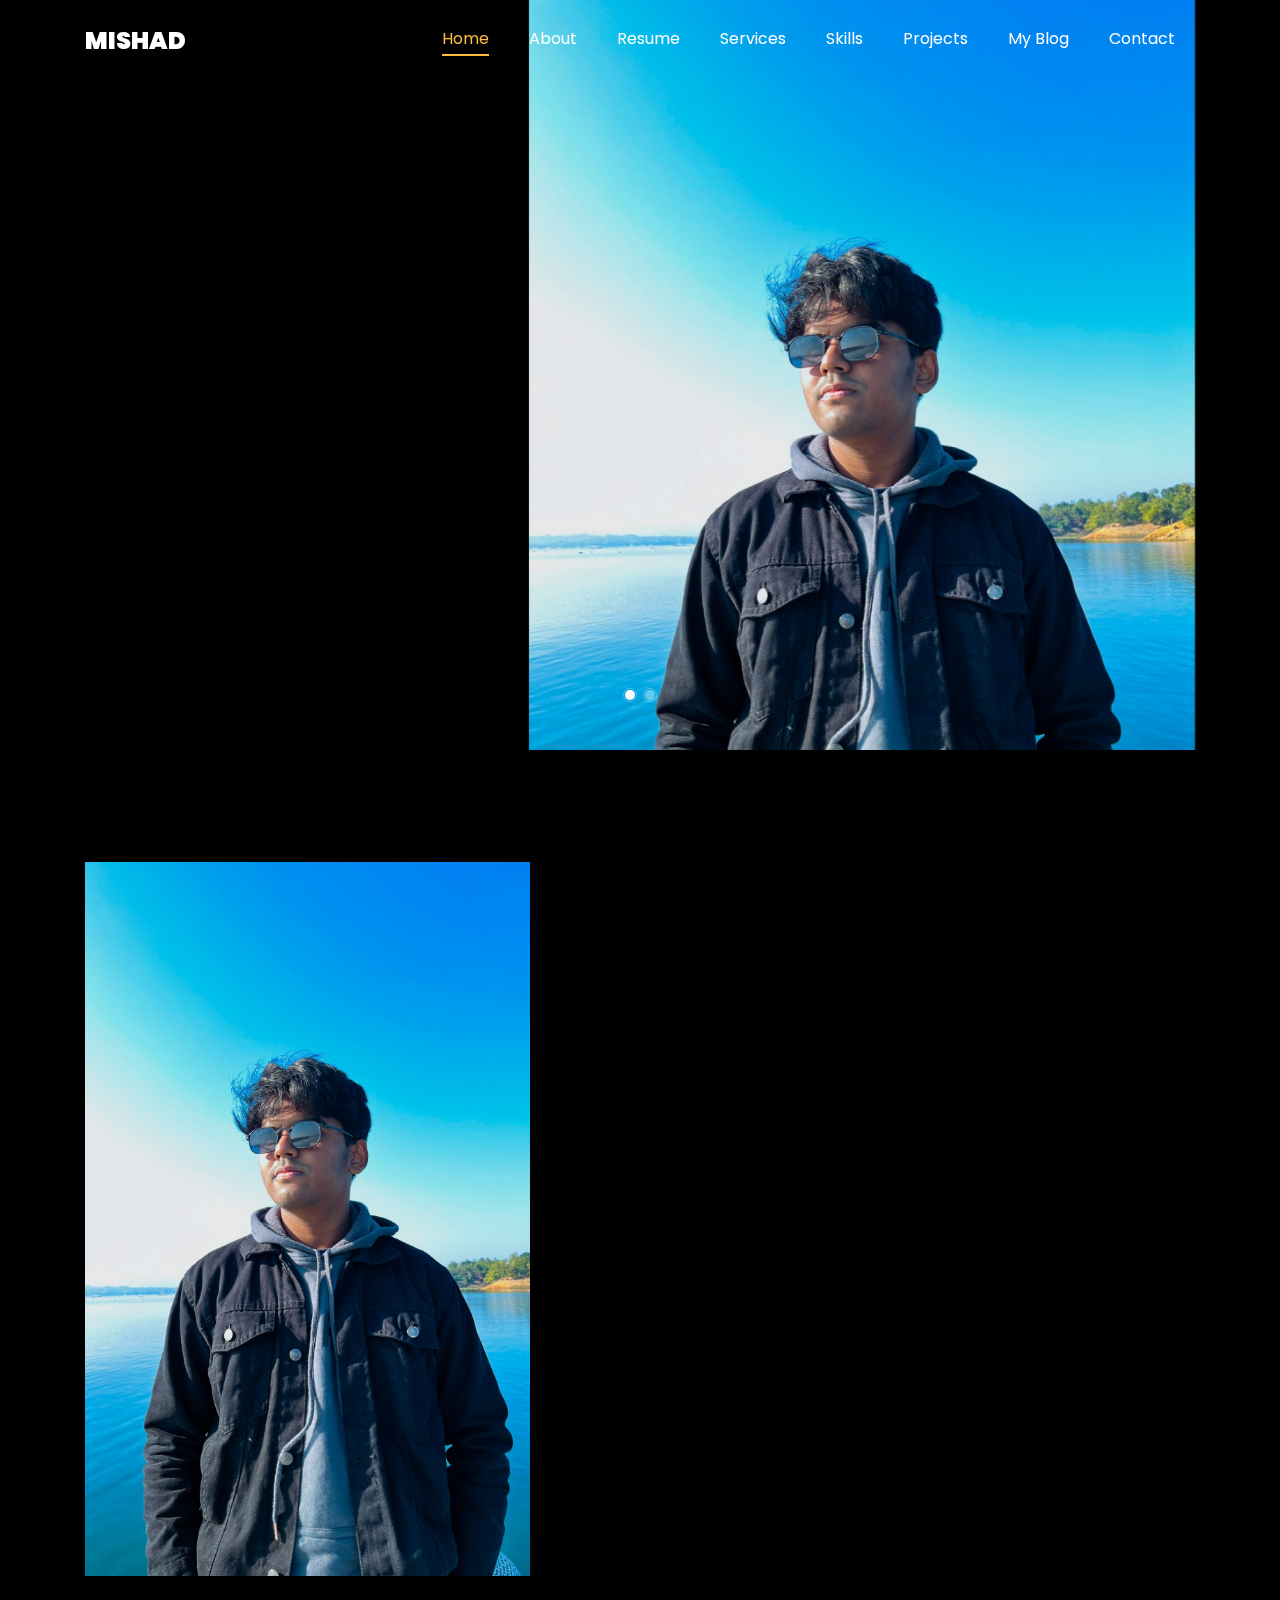
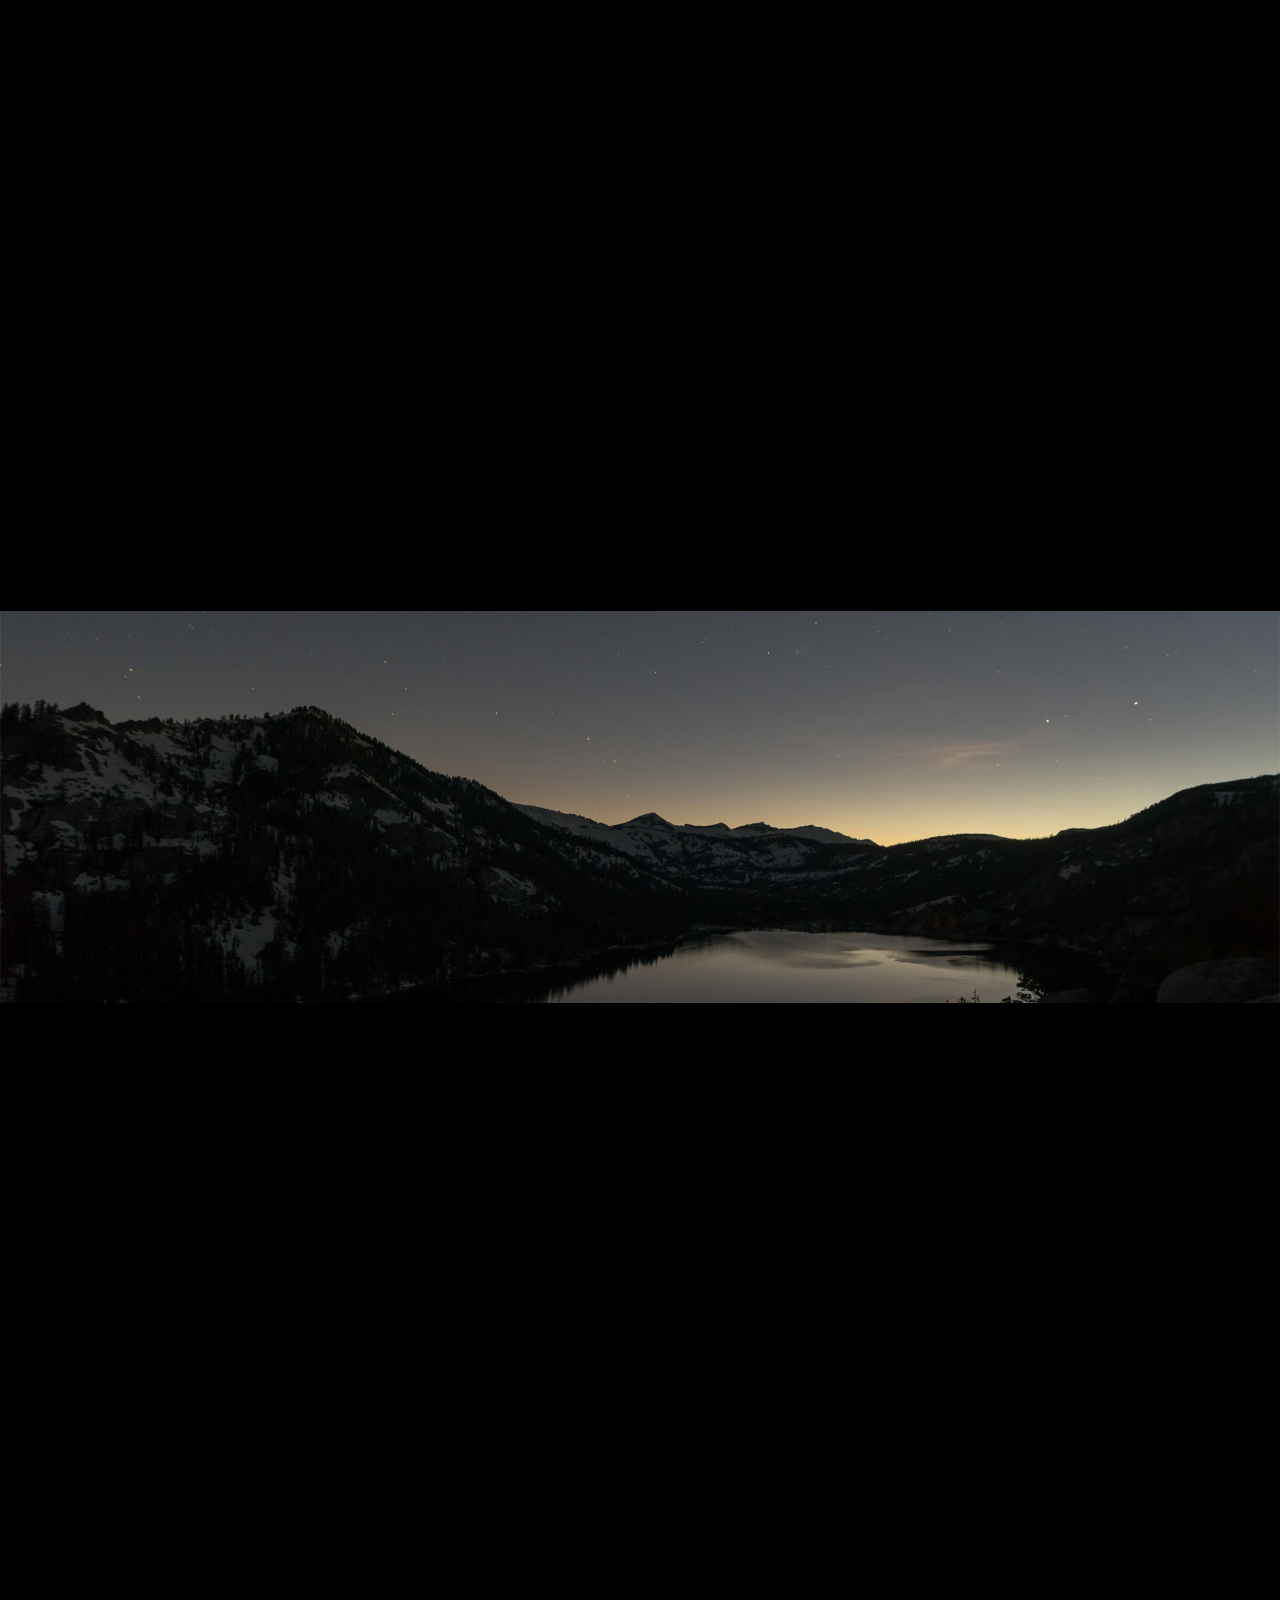
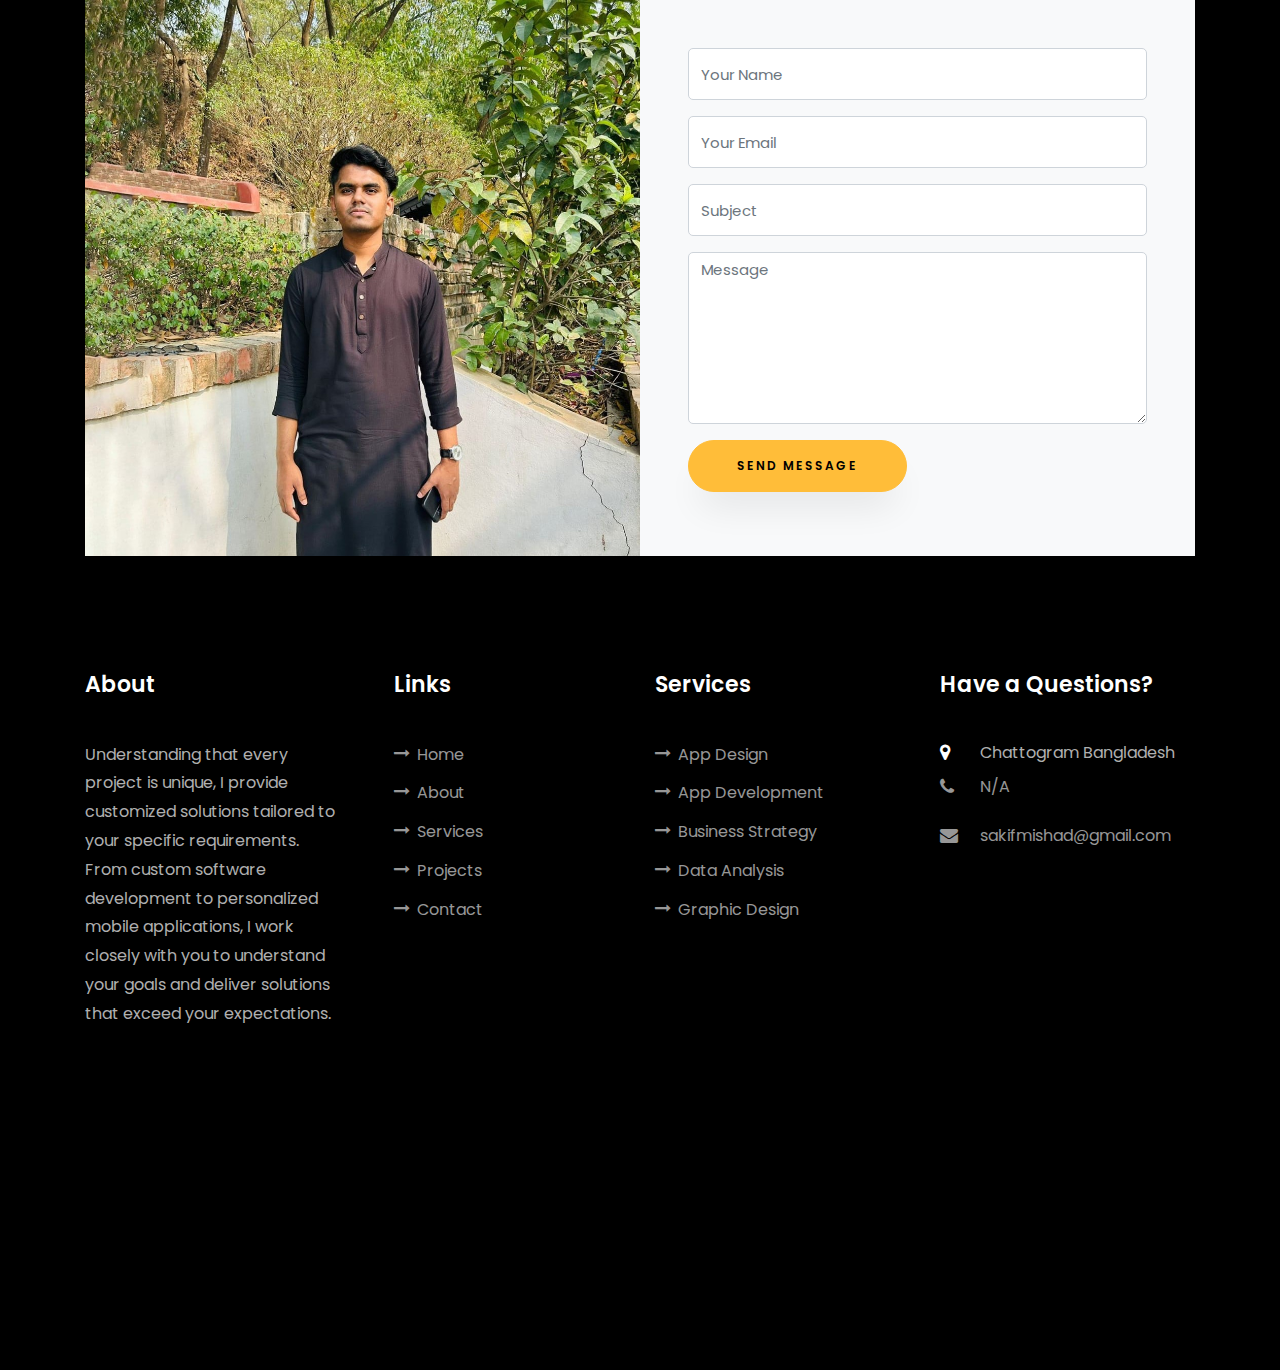
<file: mishad/index.html>
<!DOCTYPE html>
<html lang="en">
  <head>
    <title>Clark - Free Bootstrap 4 Template by Colorlib</title>
    <meta charset="utf-8">
    <meta name="viewport" content="width=device-width, initial-scale=1, shrink-to-fit=no">
    
    <link href="https://fonts.googleapis.com/css?family=Poppins:100,200,300,400,500,600,700,800,900" rel="stylesheet">

    <link rel="stylesheet" href="css/open-iconic-bootstrap.min.css">
    <link rel="stylesheet" href="css/animate.css">
    
    <link rel="stylesheet" href="css/owl.carousel.min.css">
    <link rel="stylesheet" href="css/owl.theme.default.min.css">
    <link rel="stylesheet" href="css/magnific-popup.css">

    <link rel="stylesheet" href="css/aos.css">

    <link rel="stylesheet" href="css/ionicons.min.css">
    
    <link rel="stylesheet" href="css/flaticon.css">
    <link rel="stylesheet" href="css/icomoon.css">
    <link rel="stylesheet" href="css/style.css">
  </head>
  <body data-spy="scroll" data-target=".site-navbar-target" data-offset="300">
	  
	  
    <nav class="navbar navbar-expand-lg navbar-dark ftco_navbar ftco-navbar-light site-navbar-target" id="ftco-navbar">
	    <div class="container">
	      <a class="navbar-brand" href="index.html">MISHAD</a>
	      <button class="navbar-toggler js-fh5co-nav-toggle fh5co-nav-toggle" type="button" data-toggle="collapse" data-target="#ftco-nav" aria-controls="ftco-nav" aria-expanded="false" aria-label="Toggle navigation">
	        <span class="oi oi-menu"></span> Menu
	      </button>

	      <div class="collapse navbar-collapse" id="ftco-nav">
	        <ul class="navbar-nav nav ml-auto">
	          <li class="nav-item"><a href="#home-section" class="nav-link"><span>Home</span></a></li>
	          <li class="nav-item"><a href="#about-section" class="nav-link"><span>About</span></a></li>
	          <li class="nav-item"><a href="#resume-section" class="nav-link"><span>Resume</span></a></li>
	          <li class="nav-item"><a href="#services-section" class="nav-link"><span>Services</span></a></li>
	          <li class="nav-item"><a href="#skills-section" class="nav-link"><span>Skills</span></a></li>
	          <li class="nav-item"><a href="#projects-section" class="nav-link"><span>Projects</span></a></li>
	          <li class="nav-item"><a href="#blog-section" class="nav-link"><span>My Blog</span></a></li>
	          <li class="nav-item"><a href="#contact-section" class="nav-link"><span>Contact</span></a></li>
	        </ul>
	      </div>
	    </div>
	  </nav>
	  <section id="home-section" class="hero">
		  <div class="home-slider  owl-carousel">
	      <div class="slider-item ">
	      	<div class="overlay"></div>
	        <div class="container">
	          <div class="row d-md-flex no-gutters slider-text align-items-end justify-content-end" data-scrollax-parent="true">
	          	<div class="one-third js-fullheight order-md-last img" style="background-image:url(images/bg_1.png);">
	          		<div class="overlay"></div>
	          	</div>
		          <div class="one-forth d-flex  align-items-center ftco-animate" data-scrollax=" properties: { translateY: '70%' }">
		          	<div class="text">
		          		<span class="subheading">Hello!</span>
			            <h1 class="mb-4 mt-3">I'm <span>Sakif Rahaman Mishad</span></h1>
			            <h2 class="mb-4">A Software Developer <br> & <br> Coding Problem Solver</h2>
			            <p><a href="#" class="btn btn-primary py-3 px-4">Hire me</a> <a href="#" class="btn btn-white btn-outline-white py-3 px-4">My works</a></p>
		            </div>
		          </div>
	        	</div>
	        </div>
	      </div>

	      <div class="slider-item">
	      	<div class="overlay"></div>
	        <div class="container">
	          <div class="row d-flex no-gutters slider-text align-items-end justify-content-end" data-scrollax-parent="true">
	          	<div class="one-third js-fullheight order-md-last img" style="background-image:url(images/bg_2.png);">
	          		<div class="overlay"></div>
	          	</div>
		          <div class="one-forth d-flex align-items-center ftco-animate" data-scrollax=" properties: { translateY: '70%' }">
		          	<div class="text">
		          		<span class="subheading">Hello!</span>
			            <h1 class="mb-4 mt-3">I'm an <span>App Developer</span> based in Bangladesh</h1>
			            <p><a href="#" class="btn btn-primary py-3 px-4">Hire me</a> <a href="#" class="btn btn-white btn-outline-white py-3 px-4">My works</a></p>
		            </div>
		          </div>
	        	</div>
	        </div>
	      </div>
	    </div>
    </section>

    <section class="ftco-about img ftco-section ftco-no-pb" id="about-section">
    	<div class="container">
    		<div class="row d-flex">
    			<div class="col-md-6 col-lg-5 d-flex">
    				<div class="img-about img d-flex align-items-stretch">
    					<div class="overlay"></div>
	    				<div class="img d-flex align-self-stretch align-items-center" style="background-image:url(images/bg_1.png);">
	    				</div>
    				</div>
    			</div>
    			<div class="col-md-6 col-lg-7 pl-lg-5 pb-5">
    				<div class="row justify-content-start pb-3">
		          <div class="col-md-12 heading-section ftco-animate">
		          	<h1 class="big">About</h1>
		            <h2 class="mb-4">About Me</h2>
		            <p>I am a dedicated third-year(3-2) Computer Science Engineering student, passionate about coding, problem-solving, and software development. With a strong foundation in C, C++, Java and SQL. I am actively expanding my skills to include Flutter for mobile app development. My enthusiasm for competitive programming drives me to continually enhance my logical thinking and algorithmic abilities..</p>
		            <ul class="about-info mt-4 px-md-0 px-2">
		            	<li class="d-flex"><span>Name:</span> <span>Sakif Rahaman Mishad</span></li>
		            	<li class="d-flex"><span>Date of birth:</span> <span>July, 2003</span></li>
		            	<li class="d-flex"><span>Address:</span> <span>Chattogram Bangladesh</span></li>
		            	<li class="d-flex"><span>Zip code:</span> <span>4000</span></li>
		            	<li class="d-flex"><span>Email:</span> <span>sakifmishad@gmail.com</span></li>
		            	
		            </ul>
		          </div>
		        </div>
	          <div class="counter-wrap ftco-animate d-flex mt-md-3">
              <div class="text">
              	<p class="mb-4">
	                <span class="number" data-number="30">0</span>
	                <span>Project complete</span>
                </p>
                <p><a href="#" class="btn btn-primary py-3 px-3">Download CV</a></p>
              </div>
	          </div>
	        </div>
        </div>
    	</div>
    </section>

    <section class="ftco-section ftco-no-pb" id="resume-section">
    	<div class="container">
    		<div class="row justify-content-center pb-5">
          <div class="col-md-10 heading-section text-center ftco-animate">
          	<h1 class="big big-2">Resume</h1>
            <h2 class="mb-4">Resume</h2>
            <!-- <p>A small river named Duden flows by their place and supplies it with the necessary regelialia. It is a paradisematic country, in which roasted parts of sentences fly into your mouth.</p> -->
          </div>
        </div>
    		<div class="row">
    			<div class="col-md-6">
    				<div class="resume-wrap ftco-animate">
    					<span class="date">2014-2015</span>
    					<h2>Software Developer</h2>
    					<span class="position">Maverick Softwares™️</span>
    					<!-- <p class="mt-4">A small river named Duden flows by their place and supplies it with the necessary regelialia. It is a paradisematic country, in which roasted parts of sentences fly into your mouth.</p> -->
    				</div>
    				<div class="resume-wrap ftco-animate">
    					<span class="date">2022-2025</span>
    					<h2>Bachelor Degree in Computer Science & Engineering</h2>
    					<span class="position">East Delta University</span>
    					<!-- <p class="mt-4">A small river named Duden flows by their place and supplies it with the necessary regelialia. It is a paradisematic country, in which roasted parts of sentences fly into your mouth.</p> -->
    				</div>
    				<!-- <div class="resume-wrap ftco-animate">
    					<span class="date">2014-2015</span>
    					<h2>Diploma in Computer</h2>
    					<span class="position">Cambridge University</span>
    					<p class="mt-4">A small river named Duden flows by their place and supplies it with the necessary regelialia. It is a paradisematic country, in which roasted parts of sentences fly into your mouth.</p>
    				</div> -->
    			</div>

    			<div class="col-md-6">
    				<div class="resume-wrap ftco-animate">
    					<span class="date">2018-2020</span>
    					<h2> Secondary Certificate</h2>
    					<span class="position">Cambridge University</span>
    					<!-- <p class="mt-4">A small river named Duden flows by their place and supplies it with the necessary regelialia. It is a paradisematic country, in which roasted parts of sentences fly into your mouth.</p> -->
    				</div>
    				<div class="resume-wrap ftco-animate">
    					<span class="date">2017-2018</span>
    					<h2>Secondary School Certificate</h2>
    					<span class="position">Nasirbad Gov. Boys High School</span>
    					<!-- <p class="mt-4">A small river named Duden flows by their place and supplies it with the necessary regelialia. It is a paradisematic country, in which roasted parts of sentences fly into your mouth.</p> -->
    				</div>
    				<!-- <div class="resume-wrap ftco-animate">
    					<span class="date">2017-2018</span>
    					<h2>UI/UX Designer</h2>
    					<span class="position">Cambridge University</span>
    					<p class="mt-4">A small river named Duden flows by their place and supplies it with the necessary regelialia. It is a paradisematic country, in which roasted parts of sentences fly into your mouth.</p>
    				</div> -->
    			</div>
    		</div>
    		<div class="row justify-content-center mt-5">
    			<div class="col-md-6 text-center ftco-animate">
    				<p><a href="#" class="btn btn-primary py-4 px-5">Download CV</a></p>
    			</div>
    		</div>
    	</div>
    </section>

    <section class="ftco-section" id="services-section">
    	<div class="container">
    		<div class="row justify-content-center py-5 mt-5">
          <div class="col-md-12 heading-section text-center ftco-animate">
          	<h1 class="big big-2">Services</h1>
            <h2 class="mb-4">Services</h2>
            <p>Far far away, behind the word mountains, far from the countries Vokalia and Consonantia</p>
          </div>
        </div>
    		<div class="row">
					<div class="col-md-4 text-center d-flex ftco-animate">
						<a href="#" class="services-1">
							<span class="icon">
								<i class="flaticon-analysis"></i>
							</span>
							<div class="desc">
								<h3 class="mb-5">App Design</h3>
							</div>
						</a>
					</div>
					<div class="col-md-4 text-center d-flex ftco-animate">
						<a href="#" class="services-1">
							<span class="icon">
								<i class="flaticon-flasks"></i>
							</span>
							<div class="desc">
								<h3 class="mb-5">UI UX</h3>
							</div>
						</a>
					</div>
					<div class="col-md-4 text-center d-flex ftco-animate">
						<a href="#" class="services-1">
							<span class="icon">
								<i class="flaticon-ideas"></i>
							</span>
							<div class="desc">
								<h3 class="mb-5">App Developer</h3>
							</div>
						</a>
					</div>

					<div class="col-md-4 text-center d-flex ftco-animate">
						<a href="#" class="services-1">
							<span class="icon">
								<i class="flaticon-analysis"></i>
							</span>
							<div class="desc">
								<h3 class="mb-5">App Developing</h3>
							</div>
						</a>
					</div>
					<div class="col-md-4 text-center d-flex ftco-animate">
						<a href="#" class="services-1">
							<span class="icon">
								<i class="flaticon-flasks"></i>
							</span>
							<div class="desc">
								<h3 class="mb-5">Branding</h3>
							</div>
						</a>
					</div>
					<div class="col-md-4 text-center d-flex ftco-animate">
						<a href="#" class="services-1">
							<span class="icon">
								<i class="flaticon-ideas"></i>
							</span>
							<div class="desc">
								<h3 class="mb-5">Product Strategy</h3>
							</div>
						</a>
					</div>
				</div>
    	</div>
    </section>

		
		<section class="ftco-section" id="skills-section">
			<div class="container">
				<div class="row justify-content-center pb-5">
          <div class="col-md-12 heading-section text-center ftco-animate">
          	<h1 class="big big-2">Skills</h1>
            <h2 class="mb-4">My Skills</h2>
            <p>Far far away, behind the word mountains, far from the countries Vokalia and Consonantia</p>
          </div>
        </div>
				<div class="row">
					<div class="col-md-6 animate-box">
						<div class="progress-wrap ftco-animate">
							<h3>Flutter App Development</h3>
							<div class="progress">
							 	<div class="progress-bar color-1" role="progressbar" aria-valuenow="90"
							  	aria-valuemin="0" aria-valuemax="100" style="width:90%">
							    <span>90%</span>
							  	</div>
							</div>
						</div>
					</div>
					<!-- <div class="col-md-6 animate-box">
						<div class="progress-wrap ftco-animate">
							<h3>Dart</h3>
							<div class="progress">
							 	<div class="progress-bar color-2" role="progressbar" aria-valuenow="85"
							  	aria-valuemin="0" aria-valuemax="100" style="width:85%">
							    <span>85%</span>
							  	</div>
							</div>
						</div>
					</div> -->
					<div class="col-md-6 animate-box">
						<div class="progress-wrap ftco-animate">
							<h3>DART</h3>
							<div class="progress">
							 	<div class="progress-bar color-3" role="progressbar" aria-valuenow="95"
							  	aria-valuemin="0" aria-valuemax="100" style="width:95%">
							    <span>95%</span>
							  	</div>
							</div>
						</div>
					</div>
					<div class="col-md-6 animate-box">
						<div class="progress-wrap ftco-animate">
							<h3>REST API</h3>
							<div class="progress">
							 	<div class="progress-bar color-4" role="progressbar" aria-valuenow="90"
							  	aria-valuemin="0" aria-valuemax="100" style="width:90%">
							    <span>90%</span>
							  	</div>
							</div>
						</div>
					</div>
					<div class="col-md-6 animate-box">
						<div class="progress-wrap ftco-animate">
							<h3>NATIVE </h3>
							<div class="progress">
							 	<div class="progress-bar color-5" role="progressbar" aria-valuenow="70"
							  	aria-valuemin="0" aria-valuemax="100" style="width:70%">
							    <span>70%</span>
							  	</div>
							</div>
						</div>
					</div>
					<div class="col-md-6 animate-box">
						<div class="progress-wrap ftco-animate">
							<h3>FIREBASE</h3>
							<div class="progress">
							 	<div class="progress-bar color-6" role="progressbar" aria-valuenow="80"
							  	aria-valuemin="0" aria-valuemax="100" style="width:80%">
							    <span>80%</span>
							  	</div>
							</div>
						</div>
					</div>
				</div>
			</div>
		</section>
 

    <section class="ftco-section ftco-project" id="projects-section">
    	<div class="container">
    		<div class="row justify-content-center pb-5">
          <div class="col-md-12 heading-section text-center ftco-animate">
          	<h1 class="big big-2">Projects</h1>
            <h2 class="mb-4">My Projects</h2>
            <p>Far far away, behind the word mountains, far from the countries Vokalia and Consonantia</p>
          </div>
        </div>
    		<div class="row">
    			<div class="col-md-4">
    				<div class="project img ftco-animate d-flex justify-content-center align-items-center" style="background-image: url(images/project-4.jpg);">
    					<div class="overlay"></div>
	    				<div class="text text-center p-4">
	    					<h3><a href="#">Branding &amp; Illustration Design</a></h3>
	    					<span>App Design</span>
	    				</div>
    				</div>
  				</div>
  				<div class="col-md-8">
    				<div class="project img ftco-animate d-flex justify-content-center align-items-center" style="background-image: url(images/project-5.jpg);">
    					<div class="overlay"></div>
	    				<div class="text text-center p-4">
	    					<h3><a href="#">Branding &amp; Illustration Design</a></h3>
	    					<span>App Design</span>
	    				</div>
    				</div>
  				</div>

    			<div class="col-md-8">
    				<div class="project img ftco-animate d-flex justify-content-center align-items-center" style="background-image: url(images/project-1.jpg);">
    					<div class="overlay"></div>
	    				<div class="text text-center p-4">
	    					<h3><a href="#">Branding &amp; Illustration Design</a></h3>
	    					<span>App Design</span>
	    				</div>
    				</div>

    				<div class="project img ftco-animate d-flex justify-content-center align-items-center" style="background-image: url(images/project-6.jpg);">
    					<div class="overlay"></div>
	    				<div class="text text-center p-4">
	    					<h3><a href="#">Branding &amp; Illustration Design</a></h3>
	    					<span>App Design</span>
	    				</div>
    				</div>
    			</div>
    			<div class="col-md-4">
    				<div class="row">
    					<div class="col-md-12">
		    				<div class="project img ftco-animate d-flex justify-content-center align-items-center" style="background-image: url(images/project-2.jpg);">
		    					<div class="overlay"></div>
			    				<div class="text text-center p-4">
			    					<h3><a href="#">Branding &amp; Illustration Design</a></h3>
			    					<span>App Design</span>
			    				</div>
		    				</div>
	    				</div>
	    				<div class="col-md-12">
		    				<div class="project img ftco-animate d-flex justify-content-center align-items-center" style="background-image: url(images/project-3.jpg);">
		    					<div class="overlay"></div>
			    				<div class="text text-center p-4">
			    					<h3><a href="#">Branding &amp; Illustration Design</a></h3>
			    					<span>App Design</span>
			    				</div>
		    				</div>
	    				</div>
    				</div>
    			</div>
    		</div>
    	</div>
    </section>


    <!-- <section class="ftco-section" id="blog-section">
      <div class="container">
        <div class="row justify-content-center mb-5 pb-5">
          <div class="col-md-7 heading-section text-center ftco-animate">
            <h1 class="big big-2">Blog</h1>
            <h2 class="mb-4">My Blogg</h2>
            <p>Far far away, behind the word mountains, far from the countries Vokalia and Consonantia</p>
          </div>
        </div>
        <div class="row d-flex">
          <div class="col-md-4 d-flex ftco-animate">
          	<div class="blog-entry justify-content-end">
              <a href="single.html" class="block-20" style="background-image: url('images/image_1.jpg');">
              </a>
              <div class="text mt-3 float-right d-block">
              	<div class="d-flex align-items-center mb-3 meta">
	                <p class="mb-0">
	                	<span class="mr-2">June 21, 2019</span>
	                	<a href="#" class="mr-2">Admin</a>
	                	<a href="#" class="meta-chat"><span class="icon-chat"></span> 3</a>
	                </p>
                </div>
                <h3 class="heading"><a href="single.html">Why Lead Generation is Key for Business Growth</a></h3>
                <p>A small river named Duden flows by their place and supplies it with the necessary regelialia.</p>
              </div>
            </div>
          </div>
          <div class="col-md-4 d-flex ftco-animate">
          	<div class="blog-entry justify-content-end">
              <a href="single.html" class="block-20" style="background-image: url('images/image_2.jpg');">
              </a>
              <div class="text mt-3 float-right d-block">
              	<div class="d-flex align-items-center mb-3 meta">
	                <p class="mb-0">
	                	<span class="mr-2">June 21, 2019</span>
	                	<a href="#" class="mr-2">Admin</a>
	                	<a href="#" class="meta-chat"><span class="icon-chat"></span> 3</a>
	                </p>
                </div>
                <h3 class="heading"><a href="single.html">Why Lead Generation is Key for Business Growth</a></h3>
                <p>A small river named Duden flows by their place and supplies it with the necessary regelialia.</p>
              </div>
            </div>
          </div>
          <div class="col-md-4 d-flex ftco-animate">
          	<div class="blog-entry">
              <a href="single.html" class="block-20" style="background-image: url('images/image_3.jpg');">
              </a>
              <div class="text mt-3 float-right d-block">
              	<div class="d-flex align-items-center mb-3 meta">
	                <p class="mb-0">
	                	<span class="mr-2">June 21, 2019</span>
	                	<a href="#" class="mr-2">Admin</a>
	                	<a href="#" class="meta-chat"><span class="icon-chat"></span> 3</a>
	                </p>
                </div>
                <h3 class="heading"><a href="single.html">Why Lead Generation is Key for Business Growth</a></h3>
                <p>A small river named Duden flows by their place and supplies it with the necessary regelialia.</p>
              </div>
            </div>
          </div>
        </div>
      </div>
    </section>

    <section class="ftco-section ftco-no-pt ftco-no-pb ftco-counter img" id="section-counter">
    	<div class="container">
				<div class="row d-md-flex align-items-center">
          <div class="col-md d-flex justify-content-center counter-wrap ftco-animate">
            <div class="block-18">
              <div class="text">
                <strong class="number" data-number="100">0</strong>
                <span>Awards</span>
              </div>
            </div>
          </div>
          <div class="col-md d-flex justify-content-center counter-wrap ftco-animate">
            <div class="block-18">
              <div class="text">
                <strong class="number" data-number="1200">0</strong>
                <span>Complete Projects</span>
              </div>
            </div>
          </div>
          <div class="col-md d-flex justify-content-center counter-wrap ftco-animate">
            <div class="block-18">
              <div class="text">
                <strong class="number" data-number="1200">0</strong>
                <span>Happy Customers</span>
              </div>
            </div>
          </div>
          <div class="col-md d-flex justify-content-center counter-wrap ftco-animate">
            <div class="block-18">
              <div class="text">
                <strong class="number" data-number="500">0</strong>
                <span>Cups of coffee</span>
              </div>
            </div>
          </div>
        </div>
      </div>
    </section> -->

    <section class="ftco-section ftco-hireme img margin-top" style="background-image: url(images/bg_1.jpg)">
			<div class="container">
				<div class="row justify-content-center">
					<div class="col-md-7 ftco-animate text-center">
						<h2>I'm <span>Available</span> for freelancing</h2>
						<!-- <p>A small river named Duden flows by their place and supplies it with the necessary regelialia.</p> -->
						<p class="mb-0"><a href="#" class="btn btn-primary py-3 px-5">Hire me</a></p>
					</div>
				</div>
			</div>
		</section>

    <section class="ftco-section contact-section ftco-no-pb" id="contact-section">
      <div class="container">
      	<div class="row justify-content-center mb-5 pb-3">
          <div class="col-md-7 heading-section text-center ftco-animate">
            <h1 class="big big-2">Contact</h1>
            <h2 class="mb-4">Contact Me</h2>
            <!-- <p>Far far away, behind the word mountains, far from the countries Vokalia and Consonantia</p> -->
          </div>
        </div>

        <div class="row d-flex contact-info mb-5">
          <div class="col-md-6 col-lg-3 d-flex ftco-animate">
          	<div class="align-self-stretch box p-4 text-center">
          		<div class="icon d-flex align-items-center justify-content-center">
          			<span class="icon-map-signs"></span>
          		</div>
          		<h3 class="mb-4">Address</h3>
	            <p>Chattogram Bangladesh</p>
	          </div>
          </div>
          <div class="col-md-6 col-lg-3 d-flex ftco-animate">
          	<div class="align-self-stretch box p-4 text-center">
          		<div class="icon d-flex align-items-center justify-content-center">
          			<span class="icon-phone2"></span>
          		</div>
          		<h3 class="mb-4">Contact Number</h3>
	            <p><a href="tel://1234567920">N/A</a></p>
	          </div>
          </div>
          <div class="col-md-6 col-lg-3 d-flex ftco-animate">
          	<div class="align-self-stretch box p-4 text-center">
          		<div class="icon d-flex align-items-center justify-content-center">
          			<span class="icon-paper-plane"></span>
          		</div>
          		<h3 class="mb-4">Email Address</h3>
	            <p><a href="mailto:sakifmishad@gmail.com">sakifmishad@gmail.com</a></p>
	          </div>
          </div>
          <div class="col-md-6 col-lg-3 d-flex ftco-animate">
          	<div class="align-self-stretch box p-4 text-center">
          		<div class="icon d-flex align-items-center justify-content-center">
          			<span class="icon-globe"></span>
          		</div>
          		<h3 class="mb-4"></h3>
	            <p><a href="https://www.linkedin.com/in/sakif-rahman-mishad/">LINKDIN<br>SAKIF RAHAMAN MISHAD</a></p>
	          </div>
          </div>
        </div>

        <div class="row no-gutters block-9">
          <div class="col-md-6 order-md-last d-flex">
            <form action="#" class="bg-light p-4 p-md-5 contact-form">
              <div class="form-group">
                <input type="text" class="form-control" placeholder="Your Name">
              </div>
              <div class="form-group">
                <input type="text" class="form-control" placeholder="Your Email">
              </div>
              <div class="form-group">
                <input type="text" class="form-control" placeholder="Subject">
              </div>
              <div class="form-group">
                <textarea name="" id="" cols="30" rows="7" class="form-control" placeholder="Message"></textarea>
              </div>
              <div class="form-group">
                <input type="submit" value="Send Message" class="btn btn-primary py-3 px-5">
              </div>
            </form>
          
          </div>

          <div class="col-md-6 d-flex">
          	<div class="img" style="background-image: url(images/about.jpg);"></div>
          </div>
        </div>
      </div>
    </section>
		

    <footer class="ftco-footer ftco-section">
      <div class="container">
        <div class="row mb-5">
          <div class="col-md">
            <div class="ftco-footer-widget mb-4">
              <h2 class="ftco-heading-2">About</h2>
              <p> Understanding that every project is unique, I provide customized solutions tailored to your specific requirements. From custom software development to personalized mobile applications, I work closely with you to understand your goals and deliver solutions that exceed your expectations.</p>
              <ul class="ftco-footer-social list-unstyled float-md-left float-lft mt-5">
                <li class="ftco-animate"><a href="#"><span class="icon-twitter"></span></a></li>
                <li class="ftco-animate"><a href="#"><span class="icon-facebook"></span></a></li>
                <li class="ftco-animate"><a href="#"><span class="icon-instagram"></span></a></li>
              </ul>
            </div>
          </div>
          <div class="col-md">
            <div class="ftco-footer-widget mb-4 ml-md-4">
              <h2 class="ftco-heading-2">Links</h2>
              <ul class="list-unstyled">
                <li><a href="#"><span class="icon-long-arrow-right mr-2"></span>Home</a></li>
                <li><a href="#"><span class="icon-long-arrow-right mr-2"></span>About</a></li>
                <li><a href="#"><span class="icon-long-arrow-right mr-2"></span>Services</a></li>
                <li><a href="#"><span class="icon-long-arrow-right mr-2"></span>Projects</a></li>
                <li><a href="#"><span class="icon-long-arrow-right mr-2"></span>Contact</a></li>
              </ul>
            </div>
          </div>
          <div class="col-md">
             <div class="ftco-footer-widget mb-4">
              <h2 class="ftco-heading-2">Services</h2>
              <ul class="list-unstyled">
                <li><a href="#"><span class="icon-long-arrow-right mr-2"></span>App Design</a></li>
                <li><a href="#"><span class="icon-long-arrow-right mr-2"></span>App Development</a></li>
                <li><a href="#"><span class="icon-long-arrow-right mr-2"></span>Business Strategy</a></li>
                <li><a href="#"><span class="icon-long-arrow-right mr-2"></span>Data Analysis</a></li>
                <li><a href="#"><span class="icon-long-arrow-right mr-2"></span>Graphic Design</a></li>
              </ul>
            </div>
          </div>
          <div class="col-md">
            <div class="ftco-footer-widget mb-4">
            	<h2 class="ftco-heading-2">Have a Questions?</h2>
            	<div class="block-23 mb-3">
	              <ul>
	                <li><span class="icon icon-map-marker"></span><span class="text">Chattogram Bangladesh</span></li>
	                <li><a href="#"><span class="icon icon-phone"></span><span class="text">N/A</span></a></li>
	                <li><a href="#"><span class="icon icon-envelope"></span><span class="text">sakifmishad@gmail.com</span></a></li>
	              </ul>
	            </div>
            </div>
          </div>
        </div>
        <div class="row">
          <div class="col-md-12 text-center">

            <p><!-- Link back to Colorlib can't be removed. Template is licensed under CC BY 3.0. -->
				<p style="font-size:0%;">
					Copyright &copy;<script>document.write(new Date().getFullYear());</script> All rights reserved |
					This template is made with <i class="icon-heart color-danger" aria-hidden="true"></i> by
					<a href="https://colorlib.com" target="_blank">Colorlib</a>
				</p>
				
  <!-- Link back to Colorlib can't be removed. Template is licensed under CC BY 3.0. --></p>
          </div>
        </div>
      </div>
    </footer>
    
  

  <!-- loader -->
  <div id="ftco-loader" class="show fullscreen"><svg class="circular" width="48px" height="48px"><circle class="path-bg" cx="24" cy="24" r="22" fill="none" stroke-width="4" stroke="#eeeeee"/><circle class="path" cx="24" cy="24" r="22" fill="none" stroke-width="4" stroke-miterlimit="10" stroke="#F96D00"/></svg></div>


  <script src="js/jquery.min.js"></script>
  <script src="js/jquery-migrate-3.0.1.min.js"></script>
  <script src="js/popper.min.js"></script>
  <script src="js/bootstrap.min.js"></script>
  <script src="js/jquery.easing.1.3.js"></script>
  <script src="js/jquery.waypoints.min.js"></script>
  <script src="js/jquery.stellar.min.js"></script>
  <script src="js/owl.carousel.min.js"></script>
  <script src="js/jquery.magnific-popup.min.js"></script>
  <script src="js/aos.js"></script>
  <script src="js/jquery.animateNumber.min.js"></script>
  <script src="js/scrollax.min.js"></script>
  
  <script src="js/main.js"></script>
    
  </body>
</html>
</file>
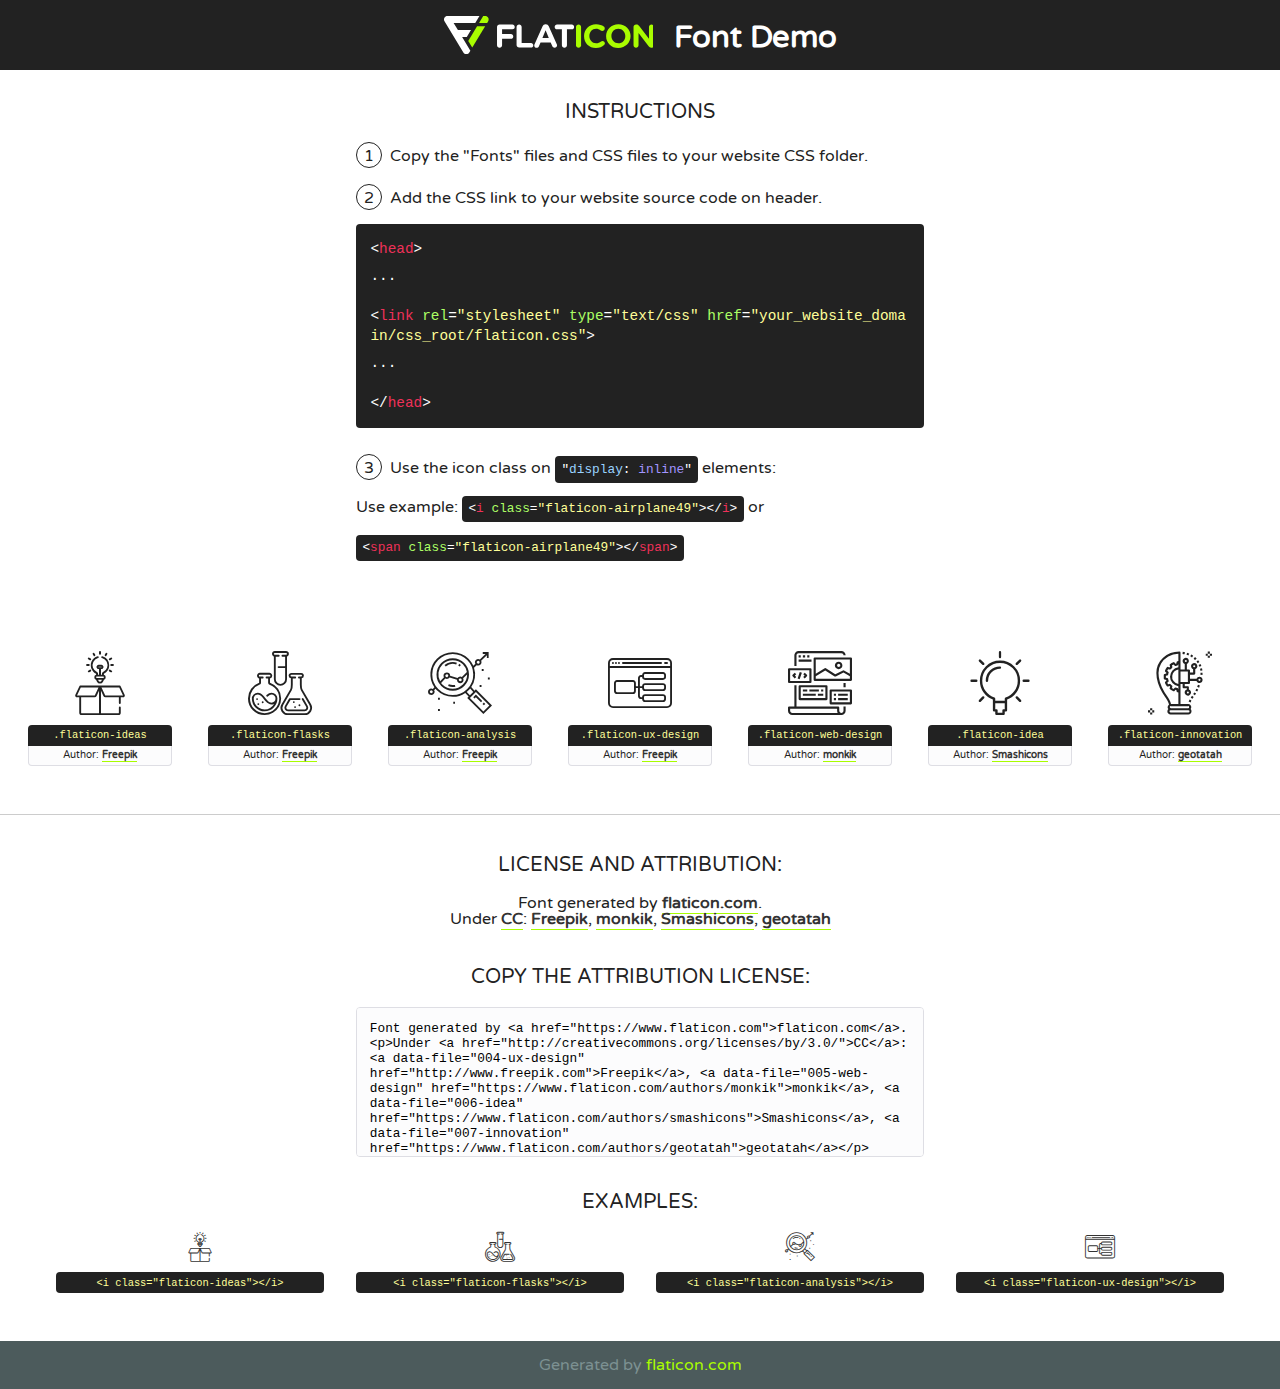
<file: mishad/fonts/flaticon/font/flaticon.html>
<!DOCTYPE html>
<!--
  Flaticon icon font: Flaticon
  Creation date: 20/03/2019 02:18
-->
<html>
<!DOCTYPE html>
<html>

<head>
    <title>Flaticon WebFont</title>
    <link href="http://fonts.googleapis.com/css?family=Varela+Round" rel="stylesheet" type="text/css" />
    <link rel="stylesheet" type="text/css" href="flaticon.css">
    <meta charset="UTF-8">
    <style>
    html, body, div, span, applet, object, iframe,
    h1, h2, h3, h4, h5, h6, p, blockquote, pre,
    a, abbr, acronym, address, big, cite, code,
    del, dfn, em, img, ins, kbd, q, s, samp,
    small, strike, strong, sub, sup, tt, var,
    b, u, i, center,
    dl, dt, dd, ol, ul, li,
    fieldset, form, label, legend,
    table, caption, tbody, tfoot, thead, tr, th, td,
    article, aside, canvas, details, embed, 
    figure, figcaption, footer, header, hgroup, 
    menu, nav, output, ruby, section, summary,
    time, mark, audio, video {
        margin: 0;
        padding: 0;
        border: 0;
        font-size: 100%;
        font: inherit;
        vertical-align: baseline;
    }
    /* HTML5 display-role reset for older browsers */
    article, aside, details, figcaption, figure, 
    footer, header, hgroup, menu, nav, section {
        display: block;
    }
    body {
        line-height: 1;
    }
    ol, ul {
        list-style: none;
    }
    blockquote, q {
        quotes: none;
    }
    blockquote:before, blockquote:after,
    q:before, q:after {
        content: '';
        content: none;
    }
    table {
        border-collapse: collapse;
        border-spacing: 0;
    }
    body {
        font-family: 'Varela Round', Helvetica, Arial, sans-serif;
        font-size: 16px;
        color: #222;
    }
    a {
        color: #333;
        border-bottom: 1px solid #a9fd00;
        font-weight: bold;
        text-decoration: none;
    }
    * {
        -moz-box-sizing: border-box;
        -webkit-box-sizing: border-box;
        box-sizing: border-box;
        margin: 0;
        padding: 0;
    }
    [class^="flaticon-"]:before, [class*=" flaticon-"]:before, [class^="flaticon-"]:after, [class*=" flaticon-"]:after {
        font-family: Flaticon;
        font-size: 30px;
        font-style: normal;
        margin-left: 20px;
        color: #333;
    }
    .wrapper {
        max-width: 600px;
        margin: auto;
        padding: 0 1em;
    }
    .title {
        font-size: 1.25em;
        text-align: center;
        margin-bottom: 1em;
        text-transform: uppercase;
    }
    header {
        text-align: center;
        background-color: #222;
        color: #fff;
        padding: 1em;
    }
    header .logo {
        width: 210px;
        height: 38px;
        display: inline-block;
        vertical-align: middle;
        margin-right: 1em;
        border: none;
    }
    header strong {
        font-size: 1.95em;
        font-weight: bold;
        vertical-align: middle;
        margin-top: 5px;
        display: inline-block;
    }
    .demo {
        margin: 2em auto;
        line-height: 1.25em;
    }
    .demo ul li {
        margin-bottom: 1em;
    }
    .demo ul li .num {
        color: #222;
        border-radius: 20px;
        display: inline-block;
        width: 26px;
        padding: 3px;
        height: 26px;
        text-align: center;
        margin-right: 0.5em;
        border: 1px solid #222;
    }
    .demo ul li code {
        background-color: #222;
        border-radius: 4px;
        padding: 0.25em 0.5em;
        display: inline-block;
        color: #fff;
        font-family: Consolas,Monaco,Lucida Console,Liberation Mono,DejaVu Sans Mono,Bitstream Vera Sans Mono,Courier New, monospace;
        font-weight: lighter;
        margin-top: 1em;
        font-size: 0.8em;
        word-break: break-all;
    }
    .demo ul li code.big {
        padding: 1em;
        font-size: 0.9em;
    }
    .demo ul li code .red {
        color: #EF3159;
    }
    .demo ul li code .green {
        color: #ACFF65;
    }
    .demo ul li code .yellow {
        color: #FFFF99;
    }
    .demo ul li code .blue {
        color: #99D3FF;
    }
    .demo ul li code .purple {
        color: #A295FF;
    }
    .demo ul li code .dots {
        margin-top: 0.5em;
        display: block;
    }
    #glyphs {
        border-bottom: 1px solid #ccc;
        padding: 2em 0;
        text-align: center;
    }
    .glyph {
        display: inline-block;
        width: 9em;
        margin: 1em;
        text-align: center;
        vertical-align: top;
        background: #FFF;
    }
    .glyph .glyph-icon {
        padding: 10px;
        display: block;
        font-family:"Flaticon";
        font-size: 64px;
        line-height: 1;
    }
    .glyph .glyph-icon:before {
        font-size: 64px;
        color: #222;
        margin-left: 0;
    }
    .class-name {
        font-size: 0.65em;
        background-color: #222;
        color: #fff;
        border-radius: 4px 4px 0 0;
        padding: 0.5em;
        color: #FFFF99;
        font-family: Consolas,Monaco,Lucida Console,Liberation Mono,DejaVu Sans Mono,Bitstream Vera Sans Mono,Courier New, monospace;
    }
    .author-name {
        font-size: 0.6em;
        background-color: #fcfcfd;
        border: 1px solid #DEDEE4;
        border-top: 0;
        border-radius: 0 0 4px 4px;
        padding: 0.5em;
    }
    .class-name:last-child {
        font-size: 10px;
        color:#888;
    }
    .class-name:last-child a {
        font-size: 10px;
        color:#555;
    }
    .class-name:last-child a:hover {
        color:#a9fd00;
    }
    .glyph > input {
        display: block;
        width: 100px;
        margin: 5px auto;
        text-align: center;
        font-size: 12px;
        cursor: text;
    }
    .glyph > input.icon-input {
        font-family:"Flaticon";
        font-size: 16px;
        margin-bottom: 10px;
    }
    .attribution .title {
        margin-top: 2em;
    }
    .attribution textarea {
        background-color: #fcfcfd;
        padding: 1em;
        border: none;
        box-shadow: none;
        border: 1px solid #DEDEE4;
        border-radius: 4px;
        resize: none;
        width: 100%;
        height: 150px;
        font-size: 0.8em;
        font-family: Consolas,Monaco,Lucida Console,Liberation Mono,DejaVu Sans Mono,Bitstream Vera Sans Mono,Courier New, monospace;
        -webkit-appearance: none;
    }
    .iconsuse {
        margin: 2em auto;
        text-align: center;
        max-width: 1200px;
    }
    .iconsuse:after {
        content: '';
        display: table;
        clear: both;
    }
    .iconsuse .image {
        float: left;
        width: 25%;
        padding: 0 1em;
    }
    .iconsuse .image p {
        margin-bottom: 1em;
    }
    .iconsuse .image span {
        display: block;
        font-size: 0.65em;
        background-color: #222;
        color: #fff;
        border-radius: 4px;
        padding: 0.5em;
        color: #FFFF99;
        margin-top: 1em;
        font-family: Consolas,Monaco,Lucida Console,Liberation Mono,DejaVu Sans Mono,Bitstream Vera Sans Mono,Courier New, monospace;
    }
    #footer {
        text-align: center;
        background-color: #4C5B5C;
        color: #7c9192;
        padding: 1em;
    }
    #footer a {
        border: none;
        color: #a9fd00;
        font-weight: normal;
    }
    @media (max-width: 960px) {
        .iconsuse .image {
            width: 50%;
        }
    }
    @media (max-width: 560px) {
        .iconsuse .image {
            width: 100%;
        }
    }
    </style>
</head>

<body class="characters-off">

    <header>
        <a href="https://www.flaticon.com" target="_blank" class="logo">
            <svg version="1.1" xmlns="http://www.w3.org/2000/svg" xmlns:xlink="http://www.w3.org/1999/xlink" xmlns:a="http://ns.adobe.com/AdobeSVGViewerExtensions/3.0/" viewBox="0 0 560.875 102.036" enable-background="new 0 0 560.875 102.036" xml:space="preserve">
                <defs>
                </defs>
                <g>
                    <g class="letters">
                        <path fill="#ffffff" d="M141.596,29.675c0-3.777,2.985-6.767,6.764-6.767h34.438c3.426,0,6.15,2.728,6.15,6.15
                        c0,3.43-2.724,6.149-6.15,6.149h-27.674v13.091h23.719c3.429,0,6.151,2.724,6.151,6.15c0,3.43-2.723,6.149-6.151,6.149h-23.719
                        v17.574c0,3.773-2.986,6.761-6.764,6.761c-3.779,0-6.764-2.989-6.764-6.761V29.675z"></path>
                        <path fill="#ffffff" d="M193.844,29.149c0-3.781,2.985-6.767,6.764-6.767c3.776,0,6.763,2.985,6.763,6.767v42.957h25.039
                        c3.426,0,6.149,2.726,6.149,6.153c0,3.425-2.723,6.15-6.149,6.15h-31.802c-3.779,0-6.764-2.986-6.764-6.768V29.149z"></path>
                        <path fill="#ffffff" d="M241.891,75.71l21.438-48.407c1.492-3.341,4.215-5.357,7.906-5.357h0.792
                        c3.686,0,6.323,2.017,7.815,5.357l21.439,48.407c0.436,0.967,0.701,1.845,0.701,2.723c0,3.602-2.809,6.501-6.414,6.501
                        c-3.161,0-5.269-1.845-6.499-4.655l-4.132-9.661h-27.059l-4.301,10.102c-1.144,2.631-3.426,4.214-6.237,4.214
                        c-3.517,0-6.24-2.81-6.24-6.325C241.1,77.64,241.451,76.677,241.891,75.71z M279.932,58.666l-8.521-20.297l-8.526,20.297H279.932
                        z"></path>
                        <path fill="#ffffff" d="M314.864,35.387H301.86c-3.429,0-6.239-2.813-6.239-6.238c0-3.429,2.811-6.24,6.239-6.24h39.533
                        c3.426,0,6.237,2.811,6.237,6.24c0,3.425-2.811,6.238-6.237,6.238h-13.001v42.785c0,3.773-2.99,6.761-6.764,6.761
                        c-3.779,0-6.764-2.989-6.764-6.761V35.387z"></path>
                        <path fill="#A9FD00" d="M352.615,29.149c0-3.781,2.985-6.767,6.767-6.767c3.774,0,6.761,2.985,6.761,6.767v49.024
                        c0,3.773-2.987,6.761-6.761,6.761c-3.781,0-6.767-2.989-6.767-6.761V29.149z"></path>
                        <path fill="#A9FD00" d="M374.132,53.836v-0.179c0-17.481,13.178-31.801,32.065-31.801c9.22,0,15.459,2.458,20.557,6.238
                        c1.402,1.054,2.637,2.985,2.637,5.357c0,3.692-2.985,6.59-6.681,6.59c-1.845,0-3.071-0.702-4.044-1.319
                        c-3.776-2.813-7.729-4.393-12.562-4.393c-10.364,0-17.831,8.611-17.831,19.154v0.173c0,10.542,7.291,19.329,17.831,19.329
                        c5.715,0,9.492-1.756,13.359-4.834c1.049-0.874,2.458-1.491,4.039-1.491c3.429,0,6.325,2.813,6.325,6.236
                        c0,2.106-1.056,3.78-2.282,4.834c-5.539,4.834-12.036,7.733-21.878,7.733C387.572,85.464,374.132,71.493,374.132,53.836z"></path>
                        <path fill="#A9FD00" d="M433.009,53.836v-0.179c0-17.481,13.79-31.801,32.766-31.801c18.981,0,32.592,14.143,32.592,31.628v0.173
                        c0,17.483-13.785,31.807-32.769,31.807C446.625,85.464,433.009,71.32,433.009,53.836z M484.224,53.836v-0.179
                        c0-10.539-7.725-19.326-18.626-19.326c-10.893,0-18.449,8.611-18.449,19.154v0.173c0,10.542,7.73,19.329,18.626,19.329
                        C476.676,72.986,484.224,64.378,484.224,53.836z"></path>
                        <path fill="#A9FD00" d="M506.233,29.321c0-3.774,2.99-6.763,6.767-6.763h1.401c3.252,0,5.183,1.583,7.029,3.953l26.093,34.265
                        V29.059c0-3.692,2.99-6.677,6.681-6.677c3.683,0,6.671,2.985,6.671,6.677v48.934c0,3.78-2.987,6.765-6.764,6.765h-0.436
                        c-3.257,0-5.188-1.581-7.034-3.953l-27.056-35.492v32.944c0,3.687-2.985,6.676-6.678,6.676c-3.683,0-6.673-2.989-6.673-6.676
                        V29.321z"></path>
                    </g>
                    <g class="insignia">
                        <path fill="#ffffff" d="M48.372,56.137h12.517l11.156-18.537H37.186L25.688,18.539h57.825L94.668,0H9.271
                        C5.925,0,2.842,1.801,1.198,4.716c-1.644,2.907-1.593,6.482,0.134,9.343l50.38,83.501c1.678,2.781,4.689,4.476,7.938,4.476
                        c3.246,0,6.257-1.695,7.935-4.476l2.898-4.804L48.372,56.137z"></path>
                        <g class="i">
                            <path fill="#A9FD00" d="M93.575,18.539h0.031v0.004l21.652,0.004l2.705-4.488c1.727-2.861,1.778-6.436,0.133-9.343
                            C116.454,1.801,113.371,0,110.026,0h-5.294L93.575,18.539z"></path>
                            <polygon fill="#A9FD00" points="88.291,27.356 64.725,66.486 75.519,84.404 109.942,27.356"></polygon>
                        </g>
                    </g>
                </g>
            </svg>
        </a>
        <strong>Font Demo</strong>
    </header>


    <section class="demo wrapper">

        <p class="title">Instructions</p>

        <ul>
            <li>
                <span class="num">1</span>Copy the "Fonts" files and CSS files to your website CSS folder.
            </li>
            <li>
                <span class="num">2</span>Add the CSS link to your website source code on header.
                <code class="big">
                    &lt;<span class="red">head</span>&gt;
                    <br/><span class="dots">...</span>
                    <br/>&lt;<span class="red">link</span> <span class="green">rel</span>=<span class="yellow">"stylesheet"</span> <span class="green">type</span>=<span class="yellow">"text/css"</span> <span class="green">href</span>=<span class="yellow">"your_website_domain/css_root/flaticon.css"</span>&gt;
                    <br/><span class="dots">...</span>
                    <br/>&lt;/<span class="red">head</span>&gt;
                </code>
            </li>

            <li>
                <p>
                    <span class="num">3</span>Use the icon class on <code>"<span class="blue">display</span>:<span class="purple"> inline</span>"</code> elements:
                    <br />
                    Use example: <code>&lt;<span class="red">i</span> <span class="green">class</span>=<span class="yellow">&quot;flaticon-airplane49&quot;</span>&gt;&lt;/<span class="red">i</span>&gt;</code> or <code>&lt;<span class="red">span</span> <span class="green">class</span>=<span class="yellow">&quot;flaticon-airplane49&quot;</span>&gt;&lt;/<span class="red">span</span>&gt;</code>
            </li>
        </ul>

    </section>




   <section id="glyphs">          
    
      
        <div class="glyph"><div class="glyph-icon flaticon-ideas"></div>
            <div class="class-name">.flaticon-ideas</div>
            <div class="author-name">Author: <a data-file="001-ideas" href="http://www.freepik.com">Freepik</a> </div> 
        </div>        
        
        <div class="glyph"><div class="glyph-icon flaticon-flasks"></div>
            <div class="class-name">.flaticon-flasks</div>
            <div class="author-name">Author: <a data-file="002-flasks" href="http://www.freepik.com">Freepik</a> </div> 
        </div>        
        
        <div class="glyph"><div class="glyph-icon flaticon-analysis"></div>
            <div class="class-name">.flaticon-analysis</div>
            <div class="author-name">Author: <a data-file="003-analysis" href="http://www.freepik.com">Freepik</a> </div> 
        </div>        
        
        <div class="glyph"><div class="glyph-icon flaticon-ux-design"></div>
            <div class="class-name">.flaticon-ux-design</div>
            <div class="author-name">Author: <a data-file="004-ux-design" href="http://www.freepik.com">Freepik</a> </div> 
        </div>        
        
        <div class="glyph"><div class="glyph-icon flaticon-web-design"></div>
            <div class="class-name">.flaticon-web-design</div>
            <div class="author-name">Author: <a data-file="005-web-design" href="https://www.flaticon.com/authors/monkik">monkik</a> </div> 
        </div>        
        
        <div class="glyph"><div class="glyph-icon flaticon-idea"></div>
            <div class="class-name">.flaticon-idea</div>
            <div class="author-name">Author: <a data-file="006-idea" href="https://www.flaticon.com/authors/smashicons">Smashicons</a> </div> 
        </div>        
        
        <div class="glyph"><div class="glyph-icon flaticon-innovation"></div>
            <div class="class-name">.flaticon-innovation</div>
            <div class="author-name">Author: <a data-file="007-innovation" href="https://www.flaticon.com/authors/geotatah">geotatah</a> </div> 
        </div>        
        

    </section>



    <section class="attribution wrapper"   style="text-align:center;">

      <div class="title">License and attribution:</div><div class="attrDiv">Font generated by <a href="https://www.flaticon.com">flaticon.com</a>. <div><p>Under <a href="http://creativecommons.org/licenses/by/3.0/">CC</a>: <a data-file="004-ux-design" href="http://www.freepik.com">Freepik</a>, <a data-file="005-web-design" href="https://www.flaticon.com/authors/monkik">monkik</a>, <a data-file="006-idea" href="https://www.flaticon.com/authors/smashicons">Smashicons</a>, <a data-file="007-innovation" href="https://www.flaticon.com/authors/geotatah">geotatah</a></p>  </div>
      </div>
      <div class="title">Copy the Attribution License:</div>

    <textarea onclick="this.focus();this.select();">Font generated by &lt;a href=&quot;https://www.flaticon.com&quot;&gt;flaticon.com&lt;/a&gt;. <p>Under <a href="http://creativecommons.org/licenses/by/3.0/">CC</a>: <a data-file="004-ux-design" href="http://www.freepik.com">Freepik</a>, <a data-file="005-web-design" href="https://www.flaticon.com/authors/monkik">monkik</a>, <a data-file="006-idea" href="https://www.flaticon.com/authors/smashicons">Smashicons</a>, <a data-file="007-innovation" href="https://www.flaticon.com/authors/geotatah">geotatah</a></p>  
     </textarea>

    </section>

    <section class="iconsuse">

          <div class="title">Examples:</div>            
             
            <div class="image">
                <p>
                    <i class="glyph-icon flaticon-ideas"></i> 
                    <span>&lt;i class=&quot;flaticon-ideas&quot;&gt;&lt;/i&gt;</span>
                </p>
            </div>
            
            <div class="image">
                <p>
                    <i class="glyph-icon flaticon-flasks"></i> 
                    <span>&lt;i class=&quot;flaticon-flasks&quot;&gt;&lt;/i&gt;</span>
                </p>
            </div>
            
            <div class="image">
                <p>
                    <i class="glyph-icon flaticon-analysis"></i> 
                    <span>&lt;i class=&quot;flaticon-analysis&quot;&gt;&lt;/i&gt;</span>
                </p>
            </div>
            
            <div class="image">
                <p>
                    <i class="glyph-icon flaticon-ux-design"></i> 
                    <span>&lt;i class=&quot;flaticon-ux-design&quot;&gt;&lt;/i&gt;</span>
                </p>
            </div>
                       
        </div>
                            
    </section>

<div id="footer">
    <div>Generated by <a href="https://www.flaticon.com">flaticon.com</a>
    </div>
</div>



</body>
</html>
</file>
<file: mishad/css/flaticon.css>
/*
  	Flaticon icon font: Flaticon
  	Creation date: 04/01/2019 13:45
  	*/


@font-face {
  font-family: "Flaticon";
  src: url("../fonts/flaticon/font/Flaticon.eot");
  src: url("../fonts/flaticon/font/Flaticon.eot?#iefix") format("embedded-opentype"),
       url("../fonts/flaticon/font/Flaticon.woff") format("woff"),
       url("../fonts/flaticon/font/Flaticon.ttf") format("truetype"),
       url("../fonts/flaticon/font/Flaticon.svg#Flaticon") format("svg");
  font-weight: normal;
  font-style: normal;
}

@media screen and (-webkit-min-device-pixel-ratio:0) {
  @font-face {
    font-family: "Flaticon";
    src: url("../fonts/flaticon/font/Flaticon.svg#Flaticon") format("svg");
  }
}

[class^="flaticon-"]:before, [class*=" flaticon-"]:before,
[class^="flaticon-"]:after, [class*=" flaticon-"]:after {   
  font-family: Flaticon;
  font-style: normal;
  font-weight: normal;
  font-variant: normal;
  text-transform: none;
  line-height: 1;

  /* Better Font Rendering =========== */
  -webkit-font-smoothing: antialiased;
  -moz-osx-font-smoothing: grayscale;
}

.flaticon-ideas:before { content: "\f100"; }
.flaticon-flasks:before { content: "\f101"; }
.flaticon-analysis:before { content: "\f102"; }
.flaticon-ux-design:before { content: "\f103"; }
.flaticon-web-design:before { content: "\f104"; }
.flaticon-idea:before { content: "\f105"; }
.flaticon-innovation:before { content: "\f106"; }
</file>
<file: mishad/css/icomoon.css>
@font-face {
  font-family: 'icomoon';
  src:  url('../fonts/icomoon/icomoon.eot?6tt51o');
  src:  url('../fonts/icomoon/icomoon.eot?6tt51o#iefix') format('embedded-opentype'),
    url('../fonts/icomoon/icomoon.ttf?6tt51o') format('truetype'),
    url('../fonts/icomoon/icomoon.woff?6tt51o') format('woff'),
    url('../fonts/icomoon/icomoon.svg?6tt51o#icomoon') format('svg');
  font-weight: normal;
  font-style: normal;
}

[class^="icon-"], [class*=" icon-"] {
  /* use !important to prevent issues with browser extensions that change fonts */
  font-family: 'icomoon' !important;
  speak: none;
  font-style: normal;
  font-weight: normal;
  font-variant: normal;
  text-transform: none;
  line-height: 1;

  /* Better Font Rendering =========== */
  -webkit-font-smoothing: antialiased;
  -moz-osx-font-smoothing: grayscale;
}

.icon-asterisk:before {
  content: "\f069";
}
.icon-plus:before {
  content: "\f067";
}
.icon-question:before {
  content: "\f128";
}
.icon-minus:before {
  content: "\f068";
}
.icon-glass:before {
  content: "\f000";
}
.icon-music:before {
  content: "\f001";
}
.icon-search:before {
  content: "\f002";
}
.icon-envelope-o:before {
  content: "\f003";
}
.icon-heart:before {
  content: "\f004";
}
.icon-star:before {
  content: "\f005";
}
.icon-star-o:before {
  content: "\f006";
}
.icon-user:before {
  content: "\f007";
}
.icon-film:before {
  content: "\f008";
}
.icon-th-large:before {
  content: "\f009";
}
.icon-th:before {
  content: "\f00a";
}
.icon-th-list:before {
  content: "\f00b";
}
.icon-check:before {
  content: "\f00c";
}
.icon-close:before {
  content: "\f00d";
}
.icon-remove:before {
  content: "\f00d";
}
.icon-times:before {
  content: "\f00d";
}
.icon-search-plus:before {
  content: "\f00e";
}
.icon-search-minus:before {
  content: "\f010";
}
.icon-power-off:before {
  content: "\f011";
}
.icon-signal:before {
  content: "\f012";
}
.icon-cog:before {
  content: "\f013";
}
.icon-gear:before {
  content: "\f013";
}
.icon-trash-o:before {
  content: "\f014";
}
.icon-home:before {
  content: "\f015";
}
.icon-file-o:before {
  content: "\f016";
}
.icon-clock-o:before {
  content: "\f017";
}
.icon-road:before {
  content: "\f018";
}
.icon-download:before {
  content: "\f019";
}
.icon-arrow-circle-o-down:before {
  content: "\f01a";
}
.icon-arrow-circle-o-up:before {
  content: "\f01b";
}
.icon-inbox:before {
  content: "\f01c";
}
.icon-play-circle-o:before {
  content: "\f01d";
}
.icon-repeat:before {
  content: "\f01e";
}
.icon-rotate-right:before {
  content: "\f01e";
}
.icon-refresh:before {
  content: "\f021";
}
.icon-list-alt:before {
  content: "\f022";
}
.icon-lock:before {
  content: "\f023";
}
.icon-flag:before {
  content: "\f024";
}
.icon-headphones:before {
  content: "\f025";
}
.icon-volume-off:before {
  content: "\f026";
}
.icon-volume-down:before {
  content: "\f027";
}
.icon-volume-up:before {
  content: "\f028";
}
.icon-qrcode:before {
  content: "\f029";
}
.icon-barcode:before {
  content: "\f02a";
}
.icon-tag:before {
  content: "\f02b";
}
.icon-tags:before {
  content: "\f02c";
}
.icon-book:before {
  content: "\f02d";
}
.icon-bookmark:before {
  content: "\f02e";
}
.icon-print:before {
  content: "\f02f";
}
.icon-camera:before {
  content: "\f030";
}
.icon-font:before {
  content: "\f031";
}
.icon-bold:before {
  content: "\f032";
}
.icon-italic:before {
  content: "\f033";
}
.icon-text-height:before {
  content: "\f034";
}
.icon-text-width:before {
  content: "\f035";
}
.icon-align-left:before {
  content: "\f036";
}
.icon-align-center:before {
  content: "\f037";
}
.icon-align-right:before {
  content: "\f038";
}
.icon-align-justify:before {
  content: "\f039";
}
.icon-list:before {
  content: "\f03a";
}
.icon-dedent:before {
  content: "\f03b";
}
.icon-outdent:before {
  content: "\f03b";
}
.icon-indent:before {
  content: "\f03c";
}
.icon-video-camera:before {
  content: "\f03d";
}
.icon-image:before {
  content: "\f03e";
}
.icon-photo:before {
  content: "\f03e";
}
.icon-picture-o:before {
  content: "\f03e";
}
.icon-pencil:before {
  content: "\f040";
}
.icon-map-marker:before {
  content: "\f041";
}
.icon-adjust:before {
  content: "\f042";
}
.icon-tint:before {
  content: "\f043";
}
.icon-edit:before {
  content: "\f044";
}
.icon-pencil-square-o:before {
  content: "\f044";
}
.icon-share-square-o:before {
  content: "\f045";
}
.icon-check-square-o:before {
  content: "\f046";
}
.icon-arrows:before {
  content: "\f047";
}
.icon-step-backward:before {
  content: "\f048";
}
.icon-fast-backward:before {
  content: "\f049";
}
.icon-backward:before {
  content: "\f04a";
}
.icon-play:before {
  content: "\f04b";
}
.icon-pause:before {
  content: "\f04c";
}
.icon-stop:before {
  content: "\f04d";
}
.icon-forward:before {
  content: "\f04e";
}
.icon-fast-forward:before {
  content: "\f050";
}
.icon-step-forward:before {
  content: "\f051";
}
.icon-eject:before {
  content: "\f052";
}
.icon-chevron-left:before {
  content: "\f053";
}
.icon-chevron-right:before {
  content: "\f054";
}
.icon-plus-circle:before {
  content: "\f055";
}
.icon-minus-circle:before {
  content: "\f056";
}
.icon-times-circle:before {
  content: "\f057";
}
.icon-check-circle:before {
  content: "\f058";
}
.icon-question-circle:before {
  content: "\f059";
}
.icon-info-circle:before {
  content: "\f05a";
}
.icon-crosshairs:before {
  content: "\f05b";
}
.icon-times-circle-o:before {
  content: "\f05c";
}
.icon-check-circle-o:before {
  content: "\f05d";
}
.icon-ban:before {
  content: "\f05e";
}
.icon-arrow-left:before {
  content: "\f060";
}
.icon-arrow-right:before {
  content: "\f061";
}
.icon-arrow-up:before {
  content: "\f062";
}
.icon-arrow-down:before {
  content: "\f063";
}
.icon-mail-forward:before {
  content: "\f064";
}
.icon-share:before {
  content: "\f064";
}
.icon-expand:before {
  content: "\f065";
}
.icon-compress:before {
  content: "\f066";
}
.icon-exclamation-circle:before {
  content: "\f06a";
}
.icon-gift:before {
  content: "\f06b";
}
.icon-leaf:before {
  content: "\f06c";
}
.icon-fire:before {
  content: "\f06d";
}
.icon-eye:before {
  content: "\f06e";
}
.icon-eye-slash:before {
  content: "\f070";
}
.icon-exclamation-triangle:before {
  content: "\f071";
}
.icon-warning:before {
  content: "\f071";
}
.icon-plane:before {
  content: "\f072";
}
.icon-calendar:before {
  content: "\f073";
}
.icon-random:before {
  content: "\f074";
}
.icon-comment:before {
  content: "\f075";
}
.icon-magnet:before {
  content: "\f076";
}
.icon-chevron-up:before {
  content: "\f077";
}
.icon-chevron-down:before {
  content: "\f078";
}
.icon-retweet:before {
  content: "\f079";
}
.icon-shopping-cart:before {
  content: "\f07a";
}
.icon-folder:before {
  content: "\f07b";
}
.icon-folder-open:before {
  content: "\f07c";
}
.icon-arrows-v:before {
  content: "\f07d";
}
.icon-arrows-h:before {
  content: "\f07e";
}
.icon-bar-chart:before {
  content: "\f080";
}
.icon-bar-chart-o:before {
  content: "\f080";
}
.icon-twitter-square:before {
  content: "\f081";
}
.icon-facebook-square:before {
  content: "\f082";
}
.icon-camera-retro:before {
  content: "\f083";
}
.icon-key:before {
  content: "\f084";
}
.icon-cogs:before {
  content: "\f085";
}
.icon-gears:before {
  content: "\f085";
}
.icon-comments:before {
  content: "\f086";
}
.icon-thumbs-o-up:before {
  content: "\f087";
}
.icon-thumbs-o-down:before {
  content: "\f088";
}
.icon-star-half:before {
  content: "\f089";
}
.icon-heart-o:before {
  content: "\f08a";
}
.icon-sign-out:before {
  content: "\f08b";
}
.icon-linkedin-square:before {
  content: "\f08c";
}
.icon-thumb-tack:before {
  content: "\f08d";
}
.icon-external-link:before {
  content: "\f08e";
}
.icon-sign-in:before {
  content: "\f090";
}
.icon-trophy:before {
  content: "\f091";
}
.icon-github-square:before {
  content: "\f092";
}
.icon-upload:before {
  content: "\f093";
}
.icon-lemon-o:before {
  content: "\f094";
}
.icon-phone:before {
  content: "\f095";
}
.icon-square-o:before {
  content: "\f096";
}
.icon-bookmark-o:before {
  content: "\f097";
}
.icon-phone-square:before {
  content: "\f098";
}
.icon-twitter:before {
  content: "\f099";
}
.icon-facebook:before {
  content: "\f09a";
}
.icon-facebook-f:before {
  content: "\f09a";
}
.icon-github:before {
  content: "\f09b";
}
.icon-unlock:before {
  content: "\f09c";
}
.icon-credit-card:before {
  content: "\f09d";
}
.icon-feed:before {
  content: "\f09e";
}
.icon-rss:before {
  content: "\f09e";
}
.icon-hdd-o:before {
  content: "\f0a0";
}
.icon-bullhorn:before {
  content: "\f0a1";
}
.icon-bell-o:before {
  content: "\f0a2";
}
.icon-certificate:before {
  content: "\f0a3";
}
.icon-hand-o-right:before {
  content: "\f0a4";
}
.icon-hand-o-left:before {
  content: "\f0a5";
}
.icon-hand-o-up:before {
  content: "\f0a6";
}
.icon-hand-o-down:before {
  content: "\f0a7";
}
.icon-arrow-circle-left:before {
  content: "\f0a8";
}
.icon-arrow-circle-right:before {
  content: "\f0a9";
}
.icon-arrow-circle-up:before {
  content: "\f0aa";
}
.icon-arrow-circle-down:before {
  content: "\f0ab";
}
.icon-globe:before {
  content: "\f0ac";
}
.icon-wrench:before {
  content: "\f0ad";
}
.icon-tasks:before {
  content: "\f0ae";
}
.icon-filter:before {
  content: "\f0b0";
}
.icon-briefcase:before {
  content: "\f0b1";
}
.icon-arrows-alt:before {
  content: "\f0b2";
}
.icon-group:before {
  content: "\f0c0";
}
.icon-users:before {
  content: "\f0c0";
}
.icon-chain:before {
  content: "\f0c1";
}
.icon-link:before {
  content: "\f0c1";
}
.icon-cloud:before {
  content: "\f0c2";
}
.icon-flask:before {
  content: "\f0c3";
}
.icon-cut:before {
  content: "\f0c4";
}
.icon-scissors:before {
  content: "\f0c4";
}
.icon-copy:before {
  content: "\f0c5";
}
.icon-files-o:before {
  content: "\f0c5";
}
.icon-paperclip:before {
  content: "\f0c6";
}
.icon-floppy-o:before {
  content: "\f0c7";
}
.icon-save:before {
  content: "\f0c7";
}
.icon-square:before {
  content: "\f0c8";
}
.icon-bars:before {
  content: "\f0c9";
}
.icon-navicon:before {
  content: "\f0c9";
}
.icon-reorder:before {
  content: "\f0c9";
}
.icon-list-ul:before {
  content: "\f0ca";
}
.icon-list-ol:before {
  content: "\f0cb";
}
.icon-strikethrough:before {
  content: "\f0cc";
}
.icon-underline:before {
  content: "\f0cd";
}
.icon-table:before {
  content: "\f0ce";
}
.icon-magic:before {
  content: "\f0d0";
}
.icon-truck:before {
  content: "\f0d1";
}
.icon-pinterest:before {
  content: "\f0d2";
}
.icon-pinterest-square:before {
  content: "\f0d3";
}
.icon-google-plus-square:before {
  content: "\f0d4";
}
.icon-google-plus:before {
  content: "\f0d5";
}
.icon-money:before {
  content: "\f0d6";
}
.icon-caret-down:before {
  content: "\f0d7";
}
.icon-caret-up:before {
  content: "\f0d8";
}
.icon-caret-left:before {
  content: "\f0d9";
}
.icon-caret-right:before {
  content: "\f0da";
}
.icon-columns:before {
  content: "\f0db";
}
.icon-sort:before {
  content: "\f0dc";
}
.icon-unsorted:before {
  content: "\f0dc";
}
.icon-sort-desc:before {
  content: "\f0dd";
}
.icon-sort-down:before {
  content: "\f0dd";
}
.icon-sort-asc:before {
  content: "\f0de";
}
.icon-sort-up:before {
  content: "\f0de";
}
.icon-envelope:before {
  content: "\f0e0";
}
.icon-linkedin:before {
  content: "\f0e1";
}
.icon-rotate-left:before {
  content: "\f0e2";
}
.icon-undo:before {
  content: "\f0e2";
}
.icon-gavel:before {
  content: "\f0e3";
}
.icon-legal:before {
  content: "\f0e3";
}
.icon-dashboard:before {
  content: "\f0e4";
}
.icon-tachometer:before {
  content: "\f0e4";
}
.icon-comment-o:before {
  content: "\f0e5";
}
.icon-comments-o:before {
  content: "\f0e6";
}
.icon-bolt:before {
  content: "\f0e7";
}
.icon-flash:before {
  content: "\f0e7";
}
.icon-sitemap:before {
  content: "\f0e8";
}
.icon-umbrella:before {
  content: "\f0e9";
}
.icon-clipboard:before {
  content: "\f0ea";
}
.icon-paste:before {
  content: "\f0ea";
}
.icon-lightbulb-o:before {
  content: "\f0eb";
}
.icon-exchange:before {
  content: "\f0ec";
}
.icon-cloud-download:before {
  content: "\f0ed";
}
.icon-cloud-upload:before {
  content: "\f0ee";
}
.icon-user-md:before {
  content: "\f0f0";
}
.icon-stethoscope:before {
  content: "\f0f1";
}
.icon-suitcase:before {
  content: "\f0f2";
}
.icon-bell:before {
  content: "\f0f3";
}
.icon-coffee:before {
  content: "\f0f4";
}
.icon-cutlery:before {
  content: "\f0f5";
}
.icon-file-text-o:before {
  content: "\f0f6";
}
.icon-building-o:before {
  content: "\f0f7";
}
.icon-hospital-o:before {
  content: "\f0f8";
}
.icon-ambulance:before {
  content: "\f0f9";
}
.icon-medkit:before {
  content: "\f0fa";
}
.icon-fighter-jet:before {
  content: "\f0fb";
}
.icon-beer:before {
  content: "\f0fc";
}
.icon-h-square:before {
  content: "\f0fd";
}
.icon-plus-square:before {
  content: "\f0fe";
}
.icon-angle-double-left:before {
  content: "\f100";
}
.icon-angle-double-right:before {
  content: "\f101";
}
.icon-angle-double-up:before {
  content: "\f102";
}
.icon-angle-double-down:before {
  content: "\f103";
}
.icon-angle-left:before {
  content: "\f104";
}
.icon-angle-right:before {
  content: "\f105";
}
.icon-angle-up:before {
  content: "\f106";
}
.icon-angle-down:before {
  content: "\f107";
}
.icon-desktop:before {
  content: "\f108";
}
.icon-laptop:before {
  content: "\f109";
}
.icon-tablet:before {
  content: "\f10a";
}
.icon-mobile:before {
  content: "\f10b";
}
.icon-mobile-phone:before {
  content: "\f10b";
}
.icon-circle-o:before {
  content: "\f10c";
}
.icon-quote-left:before {
  content: "\f10d";
}
.icon-quote-right:before {
  content: "\f10e";
}
.icon-spinner:before {
  content: "\f110";
}
.icon-circle:before {
  content: "\f111";
}
.icon-mail-reply:before {
  content: "\f112";
}
.icon-reply:before {
  content: "\f112";
}
.icon-github-alt:before {
  content: "\f113";
}
.icon-folder-o:before {
  content: "\f114";
}
.icon-folder-open-o:before {
  content: "\f115";
}
.icon-smile-o:before {
  content: "\f118";
}
.icon-frown-o:before {
  content: "\f119";
}
.icon-meh-o:before {
  content: "\f11a";
}
.icon-gamepad:before {
  content: "\f11b";
}
.icon-keyboard-o:before {
  content: "\f11c";
}
.icon-flag-o:before {
  content: "\f11d";
}
.icon-flag-checkered:before {
  content: "\f11e";
}
.icon-terminal:before {
  content: "\f120";
}
.icon-code:before {
  content: "\f121";
}
.icon-mail-reply-all:before {
  content: "\f122";
}
.icon-reply-all:before {
  content: "\f122";
}
.icon-star-half-empty:before {
  content: "\f123";
}
.icon-star-half-full:before {
  content: "\f123";
}
.icon-star-half-o:before {
  content: "\f123";
}
.icon-location-arrow:before {
  content: "\f124";
}
.icon-crop:before {
  content: "\f125";
}
.icon-code-fork:before {
  content: "\f126";
}
.icon-chain-broken:before {
  content: "\f127";
}
.icon-unlink:before {
  content: "\f127";
}
.icon-info:before {
  content: "\f129";
}
.icon-exclamation:before {
  content: "\f12a";
}
.icon-superscript:before {
  content: "\f12b";
}
.icon-subscript:before {
  content: "\f12c";
}
.icon-eraser:before {
  content: "\f12d";
}
.icon-puzzle-piece:before {
  content: "\f12e";
}
.icon-microphone:before {
  content: "\f130";
}
.icon-microphone-slash:before {
  content: "\f131";
}
.icon-shield:before {
  content: "\f132";
}
.icon-calendar-o:before {
  content: "\f133";
}
.icon-fire-extinguisher:before {
  content: "\f134";
}
.icon-rocket:before {
  content: "\f135";
}
.icon-maxcdn:before {
  content: "\f136";
}
.icon-chevron-circle-left:before {
  content: "\f137";
}
.icon-chevron-circle-right:before {
  content: "\f138";
}
.icon-chevron-circle-up:before {
  content: "\f139";
}
.icon-chevron-circle-down:before {
  content: "\f13a";
}
.icon-html5:before {
  content: "\f13b";
}
.icon-css3:before {
  content: "\f13c";
}
.icon-anchor:before {
  content: "\f13d";
}
.icon-unlock-alt:before {
  content: "\f13e";
}
.icon-bullseye:before {
  content: "\f140";
}
.icon-ellipsis-h:before {
  content: "\f141";
}
.icon-ellipsis-v:before {
  content: "\f142";
}
.icon-rss-square:before {
  content: "\f143";
}
.icon-play-circle:before {
  content: "\f144";
}
.icon-ticket:before {
  content: "\f145";
}
.icon-minus-square:before {
  content: "\f146";
}
.icon-minus-square-o:before {
  content: "\f147";
}
.icon-level-up:before {
  content: "\f148";
}
.icon-level-down:before {
  content: "\f149";
}
.icon-check-square:before {
  content: "\f14a";
}
.icon-pencil-square:before {
  content: "\f14b";
}
.icon-external-link-square:before {
  content: "\f14c";
}
.icon-share-square:before {
  content: "\f14d";
}
.icon-compass:before {
  content: "\f14e";
}
.icon-caret-square-o-down:before {
  content: "\f150";
}
.icon-toggle-down:before {
  content: "\f150";
}
.icon-caret-square-o-up:before {
  content: "\f151";
}
.icon-toggle-up:before {
  content: "\f151";
}
.icon-caret-square-o-right:before {
  content: "\f152";
}
.icon-toggle-right:before {
  content: "\f152";
}
.icon-eur:before {
  content: "\f153";
}
.icon-euro:before {
  content: "\f153";
}
.icon-gbp:before {
  content: "\f154";
}
.icon-dollar:before {
  content: "\f155";
}
.icon-usd:before {
  content: "\f155";
}
.icon-inr:before {
  content: "\f156";
}
.icon-rupee:before {
  content: "\f156";
}
.icon-cny:before {
  content: "\f157";
}
.icon-jpy:before {
  content: "\f157";
}
.icon-rmb:before {
  content: "\f157";
}
.icon-yen:before {
  content: "\f157";
}
.icon-rouble:before {
  content: "\f158";
}
.icon-rub:before {
  content: "\f158";
}
.icon-ruble:before {
  content: "\f158";
}
.icon-krw:before {
  content: "\f159";
}
.icon-won:before {
  content: "\f159";
}
.icon-bitcoin:before {
  content: "\f15a";
}
.icon-btc:before {
  content: "\f15a";
}
.icon-file:before {
  content: "\f15b";
}
.icon-file-text:before {
  content: "\f15c";
}
.icon-sort-alpha-asc:before {
  content: "\f15d";
}
.icon-sort-alpha-desc:before {
  content: "\f15e";
}
.icon-sort-amount-asc:before {
  content: "\f160";
}
.icon-sort-amount-desc:before {
  content: "\f161";
}
.icon-sort-numeric-asc:before {
  content: "\f162";
}
.icon-sort-numeric-desc:before {
  content: "\f163";
}
.icon-thumbs-up:before {
  content: "\f164";
}
.icon-thumbs-down:before {
  content: "\f165";
}
.icon-youtube-square:before {
  content: "\f166";
}
.icon-youtube:before {
  content: "\f167";
}
.icon-xing:before {
  content: "\f168";
}
.icon-xing-square:before {
  content: "\f169";
}
.icon-youtube-play:before {
  content: "\f16a";
}
.icon-dropbox:before {
  content: "\f16b";
}
.icon-stack-overflow:before {
  content: "\f16c";
}
.icon-instagram:before {
  content: "\f16d";
}
.icon-flickr:before {
  content: "\f16e";
}
.icon-adn:before {
  content: "\f170";
}
.icon-bitbucket:before {
  content: "\f171";
}
.icon-bitbucket-square:before {
  content: "\f172";
}
.icon-tumblr:before {
  content: "\f173";
}
.icon-tumblr-square:before {
  content: "\f174";
}
.icon-long-arrow-down:before {
  content: "\f175";
}
.icon-long-arrow-up:before {
  content: "\f176";
}
.icon-long-arrow-left:before {
  content: "\f177";
}
.icon-long-arrow-right:before {
  content: "\f178";
}
.icon-apple:before {
  content: "\f179";
}
.icon-windows:before {
  content: "\f17a";
}
.icon-android:before {
  content: "\f17b";
}
.icon-linux:before {
  content: "\f17c";
}
.icon-dribbble:before {
  content: "\f17d";
}
.icon-skype:before {
  content: "\f17e";
}
.icon-foursquare:before {
  content: "\f180";
}
.icon-trello:before {
  content: "\f181";
}
.icon-female:before {
  content: "\f182";
}
.icon-male:before {
  content: "\f183";
}
.icon-gittip:before {
  content: "\f184";
}
.icon-gratipay:before {
  content: "\f184";
}
.icon-sun-o:before {
  content: "\f185";
}
.icon-moon-o:before {
  content: "\f186";
}
.icon-archive:before {
  content: "\f187";
}
.icon-bug:before {
  content: "\f188";
}
.icon-vk:before {
  content: "\f189";
}
.icon-weibo:before {
  content: "\f18a";
}
.icon-renren:before {
  content: "\f18b";
}
.icon-pagelines:before {
  content: "\f18c";
}
.icon-stack-exchange:before {
  content: "\f18d";
}
.icon-arrow-circle-o-right:before {
  content: "\f18e";
}
.icon-arrow-circle-o-left:before {
  content: "\f190";
}
.icon-caret-square-o-left:before {
  content: "\f191";
}
.icon-toggle-left:before {
  content: "\f191";
}
.icon-dot-circle-o:before {
  content: "\f192";
}
.icon-wheelchair:before {
  content: "\f193";
}
.icon-vimeo-square:before {
  content: "\f194";
}
.icon-try:before {
  content: "\f195";
}
.icon-turkish-lira:before {
  content: "\f195";
}
.icon-plus-square-o:before {
  content: "\f196";
}
.icon-space-shuttle:before {
  content: "\f197";
}
.icon-slack:before {
  content: "\f198";
}
.icon-envelope-square:before {
  content: "\f199";
}
.icon-wordpress:before {
  content: "\f19a";
}
.icon-openid:before {
  content: "\f19b";
}
.icon-bank:before {
  content: "\f19c";
}
.icon-institution:before {
  content: "\f19c";
}
.icon-university:before {
  content: "\f19c";
}
.icon-graduation-cap:before {
  content: "\f19d";
}
.icon-mortar-board:before {
  content: "\f19d";
}
.icon-yahoo:before {
  content: "\f19e";
}
.icon-google:before {
  content: "\f1a0";
}
.icon-reddit:before {
  content: "\f1a1";
}
.icon-reddit-square:before {
  content: "\f1a2";
}
.icon-stumbleupon-circle:before {
  content: "\f1a3";
}
.icon-stumbleupon:before {
  content: "\f1a4";
}
.icon-delicious:before {
  content: "\f1a5";
}
.icon-digg:before {
  content: "\f1a6";
}
.icon-pied-piper-pp:before {
  content: "\f1a7";
}
.icon-pied-piper-alt:before {
  content: "\f1a8";
}
.icon-drupal:before {
  content: "\f1a9";
}
.icon-joomla:before {
  content: "\f1aa";
}
.icon-language:before {
  content: "\f1ab";
}
.icon-fax:before {
  content: "\f1ac";
}
.icon-building:before {
  content: "\f1ad";
}
.icon-child:before {
  content: "\f1ae";
}
.icon-paw:before {
  content: "\f1b0";
}
.icon-spoon:before {
  content: "\f1b1";
}
.icon-cube:before {
  content: "\f1b2";
}
.icon-cubes:before {
  content: "\f1b3";
}
.icon-behance:before {
  content: "\f1b4";
}
.icon-behance-square:before {
  content: "\f1b5";
}
.icon-steam:before {
  content: "\f1b6";
}
.icon-steam-square:before {
  content: "\f1b7";
}
.icon-recycle:before {
  content: "\f1b8";
}
.icon-automobile:before {
  content: "\f1b9";
}
.icon-car:before {
  content: "\f1b9";
}
.icon-cab:before {
  content: "\f1ba";
}
.icon-taxi:before {
  content: "\f1ba";
}
.icon-tree:before {
  content: "\f1bb";
}
.icon-spotify:before {
  content: "\f1bc";
}
.icon-deviantart:before {
  content: "\f1bd";
}
.icon-soundcloud:before {
  content: "\f1be";
}
.icon-database:before {
  content: "\f1c0";
}
.icon-file-pdf-o:before {
  content: "\f1c1";
}
.icon-file-word-o:before {
  content: "\f1c2";
}
.icon-file-excel-o:before {
  content: "\f1c3";
}
.icon-file-powerpoint-o:before {
  content: "\f1c4";
}
.icon-file-image-o:before {
  content: "\f1c5";
}
.icon-file-photo-o:before {
  content: "\f1c5";
}
.icon-file-picture-o:before {
  content: "\f1c5";
}
.icon-file-archive-o:before {
  content: "\f1c6";
}
.icon-file-zip-o:before {
  content: "\f1c6";
}
.icon-file-audio-o:before {
  content: "\f1c7";
}
.icon-file-sound-o:before {
  content: "\f1c7";
}
.icon-file-movie-o:before {
  content: "\f1c8";
}
.icon-file-video-o:before {
  content: "\f1c8";
}
.icon-file-code-o:before {
  content: "\f1c9";
}
.icon-vine:before {
  content: "\f1ca";
}
.icon-codepen:before {
  content: "\f1cb";
}
.icon-jsfiddle:before {
  content: "\f1cc";
}
.icon-life-bouy:before {
  content: "\f1cd";
}
.icon-life-buoy:before {
  content: "\f1cd";
}
.icon-life-ring:before {
  content: "\f1cd";
}
.icon-life-saver:before {
  content: "\f1cd";
}
.icon-support:before {
  content: "\f1cd";
}
.icon-circle-o-notch:before {
  content: "\f1ce";
}
.icon-ra:before {
  content: "\f1d0";
}
.icon-rebel:before {
  content: "\f1d0";
}
.icon-resistance:before {
  content: "\f1d0";
}
.icon-empire:before {
  content: "\f1d1";
}
.icon-ge:before {
  content: "\f1d1";
}
.icon-git-square:before {
  content: "\f1d2";
}
.icon-git:before {
  content: "\f1d3";
}
.icon-hacker-news:before {
  content: "\f1d4";
}
.icon-y-combinator-square:before {
  content: "\f1d4";
}
.icon-yc-square:before {
  content: "\f1d4";
}
.icon-tencent-weibo:before {
  content: "\f1d5";
}
.icon-qq:before {
  content: "\f1d6";
}
.icon-wechat:before {
  content: "\f1d7";
}
.icon-weixin:before {
  content: "\f1d7";
}
.icon-paper-plane:before {
  content: "\f1d8";
}
.icon-send:before {
  content: "\f1d8";
}
.icon-paper-plane-o:before {
  content: "\f1d9";
}
.icon-send-o:before {
  content: "\f1d9";
}
.icon-history:before {
  content: "\f1da";
}
.icon-circle-thin:before {
  content: "\f1db";
}
.icon-header:before {
  content: "\f1dc";
}
.icon-paragraph:before {
  content: "\f1dd";
}
.icon-sliders:before {
  content: "\f1de";
}
.icon-share-alt:before {
  content: "\f1e0";
}
.icon-share-alt-square:before {
  content: "\f1e1";
}
.icon-bomb:before {
  content: "\f1e2";
}
.icon-futbol-o:before {
  content: "\f1e3";
}
.icon-soccer-ball-o:before {
  content: "\f1e3";
}
.icon-tty:before {
  content: "\f1e4";
}
.icon-binoculars:before {
  content: "\f1e5";
}
.icon-plug:before {
  content: "\f1e6";
}
.icon-slideshare:before {
  content: "\f1e7";
}
.icon-twitch:before {
  content: "\f1e8";
}
.icon-yelp:before {
  content: "\f1e9";
}
.icon-newspaper-o:before {
  content: "\f1ea";
}
.icon-wifi:before {
  content: "\f1eb";
}
.icon-calculator:before {
  content: "\f1ec";
}
.icon-paypal:before {
  content: "\f1ed";
}
.icon-google-wallet:before {
  content: "\f1ee";
}
.icon-cc-visa:before {
  content: "\f1f0";
}
.icon-cc-mastercard:before {
  content: "\f1f1";
}
.icon-cc-discover:before {
  content: "\f1f2";
}
.icon-cc-amex:before {
  content: "\f1f3";
}
.icon-cc-paypal:before {
  content: "\f1f4";
}
.icon-cc-stripe:before {
  content: "\f1f5";
}
.icon-bell-slash:before {
  content: "\f1f6";
}
.icon-bell-slash-o:before {
  content: "\f1f7";
}
.icon-trash:before {
  content: "\f1f8";
}
.icon-copyright:before {
  content: "\f1f9";
}
.icon-at:before {
  content: "\f1fa";
}
.icon-eyedropper:before {
  content: "\f1fb";
}
.icon-paint-brush:before {
  content: "\f1fc";
}
.icon-birthday-cake:before {
  content: "\f1fd";
}
.icon-area-chart:before {
  content: "\f1fe";
}
.icon-pie-chart:before {
  content: "\f200";
}
.icon-line-chart:before {
  content: "\f201";
}
.icon-lastfm:before {
  content: "\f202";
}
.icon-lastfm-square:before {
  content: "\f203";
}
.icon-toggle-off:before {
  content: "\f204";
}
.icon-toggle-on:before {
  content: "\f205";
}
.icon-bicycle:before {
  content: "\f206";
}
.icon-bus:before {
  content: "\f207";
}
.icon-ioxhost:before {
  content: "\f208";
}
.icon-angellist:before {
  content: "\f209";
}
.icon-cc:before {
  content: "\f20a";
}
.icon-ils:before {
  content: "\f20b";
}
.icon-shekel:before {
  content: "\f20b";
}
.icon-sheqel:before {
  content: "\f20b";
}
.icon-meanpath:before {
  content: "\f20c";
}
.icon-buysellads:before {
  content: "\f20d";
}
.icon-connectdevelop:before {
  content: "\f20e";
}
.icon-dashcube:before {
  content: "\f210";
}
.icon-forumbee:before {
  content: "\f211";
}
.icon-leanpub:before {
  content: "\f212";
}
.icon-sellsy:before {
  content: "\f213";
}
.icon-shirtsinbulk:before {
  content: "\f214";
}
.icon-simplybuilt:before {
  content: "\f215";
}
.icon-skyatlas:before {
  content: "\f216";
}
.icon-cart-plus:before {
  content: "\f217";
}
.icon-cart-arrow-down:before {
  content: "\f218";
}
.icon-diamond:before {
  content: "\f219";
}
.icon-ship:before {
  content: "\f21a";
}
.icon-user-secret:before {
  content: "\f21b";
}
.icon-motorcycle:before {
  content: "\f21c";
}
.icon-street-view:before {
  content: "\f21d";
}
.icon-heartbeat:before {
  content: "\f21e";
}
.icon-venus:before {
  content: "\f221";
}
.icon-mars:before {
  content: "\f222";
}
.icon-mercury:before {
  content: "\f223";
}
.icon-intersex:before {
  content: "\f224";
}
.icon-transgender:before {
  content: "\f224";
}
.icon-transgender-alt:before {
  content: "\f225";
}
.icon-venus-double:before {
  content: "\f226";
}
.icon-mars-double:before {
  content: "\f227";
}
.icon-venus-mars:before {
  content: "\f228";
}
.icon-mars-stroke:before {
  content: "\f229";
}
.icon-mars-stroke-v:before {
  content: "\f22a";
}
.icon-mars-stroke-h:before {
  content: "\f22b";
}
.icon-neuter:before {
  content: "\f22c";
}
.icon-genderless:before {
  content: "\f22d";
}
.icon-facebook-official:before {
  content: "\f230";
}
.icon-pinterest-p:before {
  content: "\f231";
}
.icon-whatsapp:before {
  content: "\f232";
}
.icon-server:before {
  content: "\f233";
}
.icon-user-plus:before {
  content: "\f234";
}
.icon-user-times:before {
  content: "\f235";
}
.icon-bed:before {
  content: "\f236";
}
.icon-hotel:before {
  content: "\f236";
}
.icon-viacoin:before {
  content: "\f237";
}
.icon-train:before {
  content: "\f238";
}
.icon-subway:before {
  content: "\f239";
}
.icon-medium:before {
  content: "\f23a";
}
.icon-y-combinator:before {
  content: "\f23b";
}
.icon-yc:before {
  content: "\f23b";
}
.icon-optin-monster:before {
  content: "\f23c";
}
.icon-opencart:before {
  content: "\f23d";
}
.icon-expeditedssl:before {
  content: "\f23e";
}
.icon-battery:before {
  content: "\f240";
}
.icon-battery-4:before {
  content: "\f240";
}
.icon-battery-full:before {
  content: "\f240";
}
.icon-battery-3:before {
  content: "\f241";
}
.icon-battery-three-quarters:before {
  content: "\f241";
}
.icon-battery-2:before {
  content: "\f242";
}
.icon-battery-half:before {
  content: "\f242";
}
.icon-battery-1:before {
  content: "\f243";
}
.icon-battery-quarter:before {
  content: "\f243";
}
.icon-battery-0:before {
  content: "\f244";
}
.icon-battery-empty:before {
  content: "\f244";
}
.icon-mouse-pointer:before {
  content: "\f245";
}
.icon-i-cursor:before {
  content: "\f246";
}
.icon-object-group:before {
  content: "\f247";
}
.icon-object-ungroup:before {
  content: "\f248";
}
.icon-sticky-note:before {
  content: "\f249";
}
.icon-sticky-note-o:before {
  content: "\f24a";
}
.icon-cc-jcb:before {
  content: "\f24b";
}
.icon-cc-diners-club:before {
  content: "\f24c";
}
.icon-clone:before {
  content: "\f24d";
}
.icon-balance-scale:before {
  content: "\f24e";
}
.icon-hourglass-o:before {
  content: "\f250";
}
.icon-hourglass-1:before {
  content: "\f251";
}
.icon-hourglass-start:before {
  content: "\f251";
}
.icon-hourglass-2:before {
  content: "\f252";
}
.icon-hourglass-half:before {
  content: "\f252";
}
.icon-hourglass-3:before {
  content: "\f253";
}
.icon-hourglass-end:before {
  content: "\f253";
}
.icon-hourglass:before {
  content: "\f254";
}
.icon-hand-grab-o:before {
  content: "\f255";
}
.icon-hand-rock-o:before {
  content: "\f255";
}
.icon-hand-paper-o:before {
  content: "\f256";
}
.icon-hand-stop-o:before {
  content: "\f256";
}
.icon-hand-scissors-o:before {
  content: "\f257";
}
.icon-hand-lizard-o:before {
  content: "\f258";
}
.icon-hand-spock-o:before {
  content: "\f259";
}
.icon-hand-pointer-o:before {
  content: "\f25a";
}
.icon-hand-peace-o:before {
  content: "\f25b";
}
.icon-trademark:before {
  content: "\f25c";
}
.icon-registered:before {
  content: "\f25d";
}
.icon-creative-commons:before {
  content: "\f25e";
}
.icon-gg:before {
  content: "\f260";
}
.icon-gg-circle:before {
  content: "\f261";
}
.icon-tripadvisor:before {
  content: "\f262";
}
.icon-odnoklassniki:before {
  content: "\f263";
}
.icon-odnoklassniki-square:before {
  content: "\f264";
}
.icon-get-pocket:before {
  content: "\f265";
}
.icon-wikipedia-w:before {
  content: "\f266";
}
.icon-safari:before {
  content: "\f267";
}
.icon-chrome:before {
  content: "\f268";
}
.icon-firefox:before {
  content: "\f269";
}
.icon-opera:before {
  content: "\f26a";
}
.icon-internet-explorer:before {
  content: "\f26b";
}
.icon-television:before {
  content: "\f26c";
}
.icon-tv:before {
  content: "\f26c";
}
.icon-contao:before {
  content: "\f26d";
}
.icon-500px:before {
  content: "\f26e";
}
.icon-amazon:before {
  content: "\f270";
}
.icon-calendar-plus-o:before {
  content: "\f271";
}
.icon-calendar-minus-o:before {
  content: "\f272";
}
.icon-calendar-times-o:before {
  content: "\f273";
}
.icon-calendar-check-o:before {
  content: "\f274";
}
.icon-industry:before {
  content: "\f275";
}
.icon-map-pin:before {
  content: "\f276";
}
.icon-map-signs:before {
  content: "\f277";
}
.icon-map-o:before {
  content: "\f278";
}
.icon-map:before {
  content: "\f279";
}
.icon-commenting:before {
  content: "\f27a";
}
.icon-commenting-o:before {
  content: "\f27b";
}
.icon-houzz:before {
  content: "\f27c";
}
.icon-vimeo:before {
  content: "\f27d";
}
.icon-black-tie:before {
  content: "\f27e";
}
.icon-fonticons:before {
  content: "\f280";
}
.icon-reddit-alien:before {
  content: "\f281";
}
.icon-edge:before {
  content: "\f282";
}
.icon-credit-card-alt:before {
  content: "\f283";
}
.icon-codiepie:before {
  content: "\f284";
}
.icon-modx:before {
  content: "\f285";
}
.icon-fort-awesome:before {
  content: "\f286";
}
.icon-usb:before {
  content: "\f287";
}
.icon-product-hunt:before {
  content: "\f288";
}
.icon-mixcloud:before {
  content: "\f289";
}
.icon-scribd:before {
  content: "\f28a";
}
.icon-pause-circle:before {
  content: "\f28b";
}
.icon-pause-circle-o:before {
  content: "\f28c";
}
.icon-stop-circle:before {
  content: "\f28d";
}
.icon-stop-circle-o:before {
  content: "\f28e";
}
.icon-shopping-bag:before {
  content: "\f290";
}
.icon-shopping-basket:before {
  content: "\f291";
}
.icon-hashtag:before {
  content: "\f292";
}
.icon-bluetooth:before {
  content: "\f293";
}
.icon-bluetooth-b:before {
  content: "\f294";
}
.icon-percent:before {
  content: "\f295";
}
.icon-gitlab:before {
  content: "\f296";
}
.icon-wpbeginner:before {
  content: "\f297";
}
.icon-wpforms:before {
  content: "\f298";
}
.icon-envira:before {
  content: "\f299";
}
.icon-universal-access:before {
  content: "\f29a";
}
.icon-wheelchair-alt:before {
  content: "\f29b";
}
.icon-question-circle-o:before {
  content: "\f29c";
}
.icon-blind:before {
  content: "\f29d";
}
.icon-audio-description:before {
  content: "\f29e";
}
.icon-volume-control-phone:before {
  content: "\f2a0";
}
.icon-braille:before {
  content: "\f2a1";
}
.icon-assistive-listening-systems:before {
  content: "\f2a2";
}
.icon-american-sign-language-interpreting:before {
  content: "\f2a3";
}
.icon-asl-interpreting:before {
  content: "\f2a3";
}
.icon-deaf:before {
  content: "\f2a4";
}
.icon-deafness:before {
  content: "\f2a4";
}
.icon-hard-of-hearing:before {
  content: "\f2a4";
}
.icon-glide:before {
  content: "\f2a5";
}
.icon-glide-g:before {
  content: "\f2a6";
}
.icon-sign-language:before {
  content: "\f2a7";
}
.icon-signing:before {
  content: "\f2a7";
}
.icon-low-vision:before {
  content: "\f2a8";
}
.icon-viadeo:before {
  content: "\f2a9";
}
.icon-viadeo-square:before {
  content: "\f2aa";
}
.icon-snapchat:before {
  content: "\f2ab";
}
.icon-snapchat-ghost:before {
  content: "\f2ac";
}
.icon-snapchat-square:before {
  content: "\f2ad";
}
.icon-pied-piper:before {
  content: "\f2ae";
}
.icon-first-order:before {
  content: "\f2b0";
}
.icon-yoast:before {
  content: "\f2b1";
}
.icon-themeisle:before {
  content: "\f2b2";
}
.icon-google-plus-circle:before {
  content: "\f2b3";
}
.icon-google-plus-official:before {
  content: "\f2b3";
}
.icon-fa:before {
  content: "\f2b4";
}
.icon-font-awesome:before {
  content: "\f2b4";
}
.icon-handshake-o:before {
  content: "\f2b5";
}
.icon-envelope-open:before {
  content: "\f2b6";
}
.icon-envelope-open-o:before {
  content: "\f2b7";
}
.icon-linode:before {
  content: "\f2b8";
}
.icon-address-book:before {
  content: "\f2b9";
}
.icon-address-book-o:before {
  content: "\f2ba";
}
.icon-address-card:before {
  content: "\f2bb";
}
.icon-vcard:before {
  content: "\f2bb";
}
.icon-address-card-o:before {
  content: "\f2bc";
}
.icon-vcard-o:before {
  content: "\f2bc";
}
.icon-user-circle:before {
  content: "\f2bd";
}
.icon-user-circle-o:before {
  content: "\f2be";
}
.icon-user-o:before {
  content: "\f2c0";
}
.icon-id-badge:before {
  content: "\f2c1";
}
.icon-drivers-license:before {
  content: "\f2c2";
}
.icon-id-card:before {
  content: "\f2c2";
}
.icon-drivers-license-o:before {
  content: "\f2c3";
}
.icon-id-card-o:before {
  content: "\f2c3";
}
.icon-quora:before {
  content: "\f2c4";
}
.icon-free-code-camp:before {
  content: "\f2c5";
}
.icon-telegram:before {
  content: "\f2c6";
}
.icon-thermometer:before {
  content: "\f2c7";
}
.icon-thermometer-4:before {
  content: "\f2c7";
}
.icon-thermometer-full:before {
  content: "\f2c7";
}
.icon-thermometer-3:before {
  content: "\f2c8";
}
.icon-thermometer-three-quarters:before {
  content: "\f2c8";
}
.icon-thermometer-2:before {
  content: "\f2c9";
}
.icon-thermometer-half:before {
  content: "\f2c9";
}
.icon-thermometer-1:before {
  content: "\f2ca";
}
.icon-thermometer-quarter:before {
  content: "\f2ca";
}
.icon-thermometer-0:before {
  content: "\f2cb";
}
.icon-thermometer-empty:before {
  content: "\f2cb";
}
.icon-shower:before {
  content: "\f2cc";
}
.icon-bath:before {
  content: "\f2cd";
}
.icon-bathtub:before {
  content: "\f2cd";
}
.icon-s15:before {
  content: "\f2cd";
}
.icon-podcast:before {
  content: "\f2ce";
}
.icon-window-maximize:before {
  content: "\f2d0";
}
.icon-window-minimize:before {
  content: "\f2d1";
}
.icon-window-restore:before {
  content: "\f2d2";
}
.icon-times-rectangle:before {
  content: "\f2d3";
}
.icon-window-close:before {
  content: "\f2d3";
}
.icon-times-rectangle-o:before {
  content: "\f2d4";
}
.icon-window-close-o:before {
  content: "\f2d4";
}
.icon-bandcamp:before {
  content: "\f2d5";
}
.icon-grav:before {
  content: "\f2d6";
}
.icon-etsy:before {
  content: "\f2d7";
}
.icon-imdb:before {
  content: "\f2d8";
}
.icon-ravelry:before {
  content: "\f2d9";
}
.icon-eercast:before {
  content: "\f2da";
}
.icon-microchip:before {
  content: "\f2db";
}
.icon-snowflake-o:before {
  content: "\f2dc";
}
.icon-superpowers:before {
  content: "\f2dd";
}
.icon-wpexplorer:before {
  content: "\f2de";
}
.icon-meetup:before {
  content: "\f2e0";
}
.icon-3d_rotation:before {
  content: "\e84d";
}
.icon-ac_unit:before {
  content: "\eb3b";
}
.icon-alarm:before {
  content: "\e855";
}
.icon-access_alarms:before {
  content: "\e191";
}
.icon-schedule:before {
  content: "\e8b5";
}
.icon-accessibility:before {
  content: "\e84e";
}
.icon-accessible:before {
  content: "\e914";
}
.icon-account_balance:before {
  content: "\e84f";
}
.icon-account_balance_wallet:before {
  content: "\e850";
}
.icon-account_box:before {
  content: "\e851";
}
.icon-account_circle:before {
  content: "\e853";
}
.icon-adb:before {
  content: "\e60e";
}
.icon-add:before {
  content: "\e145";
}
.icon-add_a_photo:before {
  content: "\e439";
}
.icon-alarm_add:before {
  content: "\e856";
}
.icon-add_alert:before {
  content: "\e003";
}
.icon-add_box:before {
  content: "\e146";
}
.icon-add_circle:before {
  content: "\e147";
}
.icon-control_point:before {
  content: "\e3ba";
}
.icon-add_location:before {
  content: "\e567";
}
.icon-add_shopping_cart:before {
  content: "\e854";
}
.icon-queue:before {
  content: "\e03c";
}
.icon-add_to_queue:before {
  content: "\e05c";
}
.icon-adjust2:before {
  content: "\e39e";
}
.icon-airline_seat_flat:before {
  content: "\e630";
}
.icon-airline_seat_flat_angled:before {
  content: "\e631";
}
.icon-airline_seat_individual_suite:before {
  content: "\e632";
}
.icon-airline_seat_legroom_extra:before {
  content: "\e633";
}
.icon-airline_seat_legroom_normal:before {
  content: "\e634";
}
.icon-airline_seat_legroom_reduced:before {
  content: "\e635";
}
.icon-airline_seat_recline_extra:before {
  content: "\e636";
}
.icon-airline_seat_recline_normal:before {
  content: "\e637";
}
.icon-flight:before {
  content: "\e539";
}
.icon-airplanemode_inactive:before {
  content: "\e194";
}
.icon-airplay:before {
  content: "\e055";
}
.icon-airport_shuttle:before {
  content: "\eb3c";
}
.icon-alarm_off:before {
  content: "\e857";
}
.icon-alarm_on:before {
  content: "\e858";
}
.icon-album:before {
  content: "\e019";
}
.icon-all_inclusive:before {
  content: "\eb3d";
}
.icon-all_out:before {
  content: "\e90b";
}
.icon-android2:before {
  content: "\e859";
}
.icon-announcement:before {
  content: "\e85a";
}
.icon-apps:before {
  content: "\e5c3";
}
.icon-archive2:before {
  content: "\e149";
}
.icon-arrow_back:before {
  content: "\e5c4";
}
.icon-arrow_downward:before {
  content: "\e5db";
}
.icon-arrow_drop_down:before {
  content: "\e5c5";
}
.icon-arrow_drop_down_circle:before {
  content: "\e5c6";
}
.icon-arrow_drop_up:before {
  content: "\e5c7";
}
.icon-arrow_forward:before {
  content: "\e5c8";
}
.icon-arrow_upward:before {
  content: "\e5d8";
}
.icon-art_track:before {
  content: "\e060";
}
.icon-aspect_ratio:before {
  content: "\e85b";
}
.icon-poll:before {
  content: "\e801";
}
.icon-assignment:before {
  content: "\e85d";
}
.icon-assignment_ind:before {
  content: "\e85e";
}
.icon-assignment_late:before {
  content: "\e85f";
}
.icon-assignment_return:before {
  content: "\e860";
}
.icon-assignment_returned:before {
  content: "\e861";
}
.icon-assignment_turned_in:before {
  content: "\e862";
}
.icon-assistant:before {
  content: "\e39f";
}
.icon-flag2:before {
  content: "\e153";
}
.icon-attach_file:before {
  content: "\e226";
}
.icon-attach_money:before {
  content: "\e227";
}
.icon-attachment:before {
  content: "\e2bc";
}
.icon-audiotrack:before {
  content: "\e3a1";
}
.icon-autorenew:before {
  content: "\e863";
}
.icon-av_timer:before {
  content: "\e01b";
}
.icon-backspace:before {
  content: "\e14a";
}
.icon-cloud_upload:before {
  content: "\e2c3";
}
.icon-battery_alert:before {
  content: "\e19c";
}
.icon-battery_charging_full:before {
  content: "\e1a3";
}
.icon-battery_std:before {
  content: "\e1a5";
}
.icon-battery_unknown:before {
  content: "\e1a6";
}
.icon-beach_access:before {
  content: "\eb3e";
}
.icon-beenhere:before {
  content: "\e52d";
}
.icon-block:before {
  content: "\e14b";
}
.icon-bluetooth2:before {
  content: "\e1a7";
}
.icon-bluetooth_searching:before {
  content: "\e1aa";
}
.icon-bluetooth_connected:before {
  content: "\e1a8";
}
.icon-bluetooth_disabled:before {
  content: "\e1a9";
}
.icon-blur_circular:before {
  content: "\e3a2";
}
.icon-blur_linear:before {
  content: "\e3a3";
}
.icon-blur_off:before {
  content: "\e3a4";
}
.icon-blur_on:before {
  content: "\e3a5";
}
.icon-class:before {
  content: "\e86e";
}
.icon-turned_in:before {
  content: "\e8e6";
}
.icon-turned_in_not:before {
  content: "\e8e7";
}
.icon-border_all:before {
  content: "\e228";
}
.icon-border_bottom:before {
  content: "\e229";
}
.icon-border_clear:before {
  content: "\e22a";
}
.icon-border_color:before {
  content: "\e22b";
}
.icon-border_horizontal:before {
  content: "\e22c";
}
.icon-border_inner:before {
  content: "\e22d";
}
.icon-border_left:before {
  content: "\e22e";
}
.icon-border_outer:before {
  content: "\e22f";
}
.icon-border_right:before {
  content: "\e230";
}
.icon-border_style:before {
  content: "\e231";
}
.icon-border_top:before {
  content: "\e232";
}
.icon-border_vertical:before {
  content: "\e233";
}
.icon-branding_watermark:before {
  content: "\e06b";
}
.icon-brightness_1:before {
  content: "\e3a6";
}
.icon-brightness_2:before {
  content: "\e3a7";
}
.icon-brightness_3:before {
  content: "\e3a8";
}
.icon-brightness_4:before {
  content: "\e3a9";
}
.icon-brightness_low:before {
  content: "\e1ad";
}
.icon-brightness_medium:before {
  content: "\e1ae";
}
.icon-brightness_high:before {
  content: "\e1ac";
}
.icon-brightness_auto:before {
  content: "\e1ab";
}
.icon-broken_image:before {
  content: "\e3ad";
}
.icon-brush:before {
  content: "\e3ae";
}
.icon-bubble_chart:before {
  content: "\e6dd";
}
.icon-bug_report:before {
  content: "\e868";
}
.icon-build:before {
  content: "\e869";
}
.icon-burst_mode:before {
  content: "\e43c";
}
.icon-domain:before {
  content: "\e7ee";
}
.icon-business_center:before {
  content: "\eb3f";
}
.icon-cached:before {
  content: "\e86a";
}
.icon-cake:before {
  content: "\e7e9";
}
.icon-phone2:before {
  content: "\e0cd";
}
.icon-call_end:before {
  content: "\e0b1";
}
.icon-call_made:before {
  content: "\e0b2";
}
.icon-merge_type:before {
  content: "\e252";
}
.icon-call_missed:before {
  content: "\e0b4";
}
.icon-call_missed_outgoing:before {
  content: "\e0e4";
}
.icon-call_received:before {
  content: "\e0b5";
}
.icon-call_split:before {
  content: "\e0b6";
}
.icon-call_to_action:before {
  content: "\e06c";
}
.icon-camera2:before {
  content: "\e3af";
}
.icon-photo_camera:before {
  content: "\e412";
}
.icon-camera_enhance:before {
  content: "\e8fc";
}
.icon-camera_front:before {
  content: "\e3b1";
}
.icon-camera_rear:before {
  content: "\e3b2";
}
.icon-camera_roll:before {
  content: "\e3b3";
}
.icon-cancel:before {
  content: "\e5c9";
}
.icon-redeem:before {
  content: "\e8b1";
}
.icon-card_membership:before {
  content: "\e8f7";
}
.icon-card_travel:before {
  content: "\e8f8";
}
.icon-casino:before {
  content: "\eb40";
}
.icon-cast:before {
  content: "\e307";
}
.icon-cast_connected:before {
  content: "\e308";
}
.icon-center_focus_strong:before {
  content: "\e3b4";
}
.icon-center_focus_weak:before {
  content: "\e3b5";
}
.icon-change_history:before {
  content: "\e86b";
}
.icon-chat:before {
  content: "\e0b7";
}
.icon-chat_bubble:before {
  content: "\e0ca";
}
.icon-chat_bubble_outline:before {
  content: "\e0cb";
}
.icon-check2:before {
  content: "\e5ca";
}
.icon-check_box:before {
  content: "\e834";
}
.icon-check_box_outline_blank:before {
  content: "\e835";
}
.icon-check_circle:before {
  content: "\e86c";
}
.icon-navigate_before:before {
  content: "\e408";
}
.icon-navigate_next:before {
  content: "\e409";
}
.icon-child_care:before {
  content: "\eb41";
}
.icon-child_friendly:before {
  content: "\eb42";
}
.icon-chrome_reader_mode:before {
  content: "\e86d";
}
.icon-close2:before {
  content: "\e5cd";
}
.icon-clear_all:before {
  content: "\e0b8";
}
.icon-closed_caption:before {
  content: "\e01c";
}
.icon-wb_cloudy:before {
  content: "\e42d";
}
.icon-cloud_circle:before {
  content: "\e2be";
}
.icon-cloud_done:before {
  content: "\e2bf";
}
.icon-cloud_download:before {
  content: "\e2c0";
}
.icon-cloud_off:before {
  content: "\e2c1";
}
.icon-cloud_queue:before {
  content: "\e2c2";
}
.icon-code2:before {
  content: "\e86f";
}
.icon-photo_library:before {
  content: "\e413";
}
.icon-collections_bookmark:before {
  content: "\e431";
}
.icon-palette:before {
  content: "\e40a";
}
.icon-colorize:before {
  content: "\e3b8";
}
.icon-comment2:before {
  content: "\e0b9";
}
.icon-compare:before {
  content: "\e3b9";
}
.icon-compare_arrows:before {
  content: "\e915";
}
.icon-laptop2:before {
  content: "\e31e";
}
.icon-confirmation_number:before {
  content: "\e638";
}
.icon-contact_mail:before {
  content: "\e0d0";
}
.icon-contact_phone:before {
  content: "\e0cf";
}
.icon-contacts:before {
  content: "\e0ba";
}
.icon-content_copy:before {
  content: "\e14d";
}
.icon-content_cut:before {
  content: "\e14e";
}
.icon-content_paste:before {
  content: "\e14f";
}
.icon-control_point_duplicate:before {
  content: "\e3bb";
}
.icon-copyright2:before {
  content: "\e90c";
}
.icon-mode_edit:before {
  content: "\e254";
}
.icon-create_new_folder:before {
  content: "\e2cc";
}
.icon-payment:before {
  content: "\e8a1";
}
.icon-crop2:before {
  content: "\e3be";
}
.icon-crop_16_9:before {
  content: "\e3bc";
}
.icon-crop_3_2:before {
  content: "\e3bd";
}
.icon-crop_landscape:before {
  content: "\e3c3";
}
.icon-crop_7_5:before {
  content: "\e3c0";
}
.icon-crop_din:before {
  content: "\e3c1";
}
.icon-crop_free:before {
  content: "\e3c2";
}
.icon-crop_original:before {
  content: "\e3c4";
}
.icon-crop_portrait:before {
  content: "\e3c5";
}
.icon-crop_rotate:before {
  content: "\e437";
}
.icon-crop_square:before {
  content: "\e3c6";
}
.icon-dashboard2:before {
  content: "\e871";
}
.icon-data_usage:before {
  content: "\e1af";
}
.icon-date_range:before {
  content: "\e916";
}
.icon-dehaze:before {
  content: "\e3c7";
}
.icon-delete:before {
  content: "\e872";
}
.icon-delete_forever:before {
  content: "\e92b";
}
.icon-delete_sweep:before {
  content: "\e16c";
}
.icon-description:before {
  content: "\e873";
}
.icon-desktop_mac:before {
  content: "\e30b";
}
.icon-desktop_windows:before {
  content: "\e30c";
}
.icon-details:before {
  content: "\e3c8";
}
.icon-developer_board:before {
  content: "\e30d";
}
.icon-developer_mode:before {
  content: "\e1b0";
}
.icon-device_hub:before {
  content: "\e335";
}
.icon-phonelink:before {
  content: "\e326";
}
.icon-devices_other:before {
  content: "\e337";
}
.icon-dialer_sip:before {
  content: "\e0bb";
}
.icon-dialpad:before {
  content: "\e0bc";
}
.icon-directions:before {
  content: "\e52e";
}
.icon-directions_bike:before {
  content: "\e52f";
}
.icon-directions_boat:before {
  content: "\e532";
}
.icon-directions_bus:before {
  content: "\e530";
}
.icon-directions_car:before {
  content: "\e531";
}
.icon-directions_railway:before {
  content: "\e534";
}
.icon-directions_run:before {
  content: "\e566";
}
.icon-directions_transit:before {
  content: "\e535";
}
.icon-directions_walk:before {
  content: "\e536";
}
.icon-disc_full:before {
  content: "\e610";
}
.icon-dns:before {
  content: "\e875";
}
.icon-not_interested:before {
  content: "\e033";
}
.icon-do_not_disturb_alt:before {
  content: "\e611";
}
.icon-do_not_disturb_off:before {
  content: "\e643";
}
.icon-remove_circle:before {
  content: "\e15c";
}
.icon-dock:before {
  content: "\e30e";
}
.icon-done:before {
  content: "\e876";
}
.icon-done_all:before {
  content: "\e877";
}
.icon-donut_large:before {
  content: "\e917";
}
.icon-donut_small:before {
  content: "\e918";
}
.icon-drafts:before {
  content: "\e151";
}
.icon-drag_handle:before {
  content: "\e25d";
}
.icon-time_to_leave:before {
  content: "\e62c";
}
.icon-dvr:before {
  content: "\e1b2";
}
.icon-edit_location:before {
  content: "\e568";
}
.icon-eject2:before {
  content: "\e8fb";
}
.icon-markunread:before {
  content: "\e159";
}
.icon-enhanced_encryption:before {
  content: "\e63f";
}
.icon-equalizer:before {
  content: "\e01d";
}
.icon-error:before {
  content: "\e000";
}
.icon-error_outline:before {
  content: "\e001";
}
.icon-euro_symbol:before {
  content: "\e926";
}
.icon-ev_station:before {
  content: "\e56d";
}
.icon-insert_invitation:before {
  content: "\e24f";
}
.icon-event_available:before {
  content: "\e614";
}
.icon-event_busy:before {
  content: "\e615";
}
.icon-event_note:before {
  content: "\e616";
}
.icon-event_seat:before {
  content: "\e903";
}
.icon-exit_to_app:before {
  content: "\e879";
}
.icon-expand_less:before {
  content: "\e5ce";
}
.icon-expand_more:before {
  content: "\e5cf";
}
.icon-explicit:before {
  content: "\e01e";
}
.icon-explore:before {
  content: "\e87a";
}
.icon-exposure:before {
  content: "\e3ca";
}
.icon-exposure_neg_1:before {
  content: "\e3cb";
}
.icon-exposure_neg_2:before {
  content: "\e3cc";
}
.icon-exposure_plus_1:before {
  content: "\e3cd";
}
.icon-exposure_plus_2:before {
  content: "\e3ce";
}
.icon-exposure_zero:before {
  content: "\e3cf";
}
.icon-extension:before {
  content: "\e87b";
}
.icon-face:before {
  content: "\e87c";
}
.icon-fast_forward:before {
  content: "\e01f";
}
.icon-fast_rewind:before {
  content: "\e020";
}
.icon-favorite:before {
  content: "\e87d";
}
.icon-favorite_border:before {
  content: "\e87e";
}
.icon-featured_play_list:before {
  content: "\e06d";
}
.icon-featured_video:before {
  content: "\e06e";
}
.icon-sms_failed:before {
  content: "\e626";
}
.icon-fiber_dvr:before {
  content: "\e05d";
}
.icon-fiber_manual_record:before {
  content: "\e061";
}
.icon-fiber_new:before {
  content: "\e05e";
}
.icon-fiber_pin:before {
  content: "\e06a";
}
.icon-fiber_smart_record:before {
  content: "\e062";
}
.icon-get_app:before {
  content: "\e884";
}
.icon-file_upload:before {
  content: "\e2c6";
}
.icon-filter2:before {
  content: "\e3d3";
}
.icon-filter_1:before {
  content: "\e3d0";
}
.icon-filter_2:before {
  content: "\e3d1";
}
.icon-filter_3:before {
  content: "\e3d2";
}
.icon-filter_4:before {
  content: "\e3d4";
}
.icon-filter_5:before {
  content: "\e3d5";
}
.icon-filter_6:before {
  content: "\e3d6";
}
.icon-filter_7:before {
  content: "\e3d7";
}
.icon-filter_8:before {
  content: "\e3d8";
}
.icon-filter_9:before {
  content: "\e3d9";
}
.icon-filter_9_plus:before {
  content: "\e3da";
}
.icon-filter_b_and_w:before {
  content: "\e3db";
}
.icon-filter_center_focus:before {
  content: "\e3dc";
}
.icon-filter_drama:before {
  content: "\e3dd";
}
.icon-filter_frames:before {
  content: "\e3de";
}
.icon-terrain:before {
  content: "\e564";
}
.icon-filter_list:before {
  content: "\e152";
}
.icon-filter_none:before {
  content: "\e3e0";
}
.icon-filter_tilt_shift:before {
  content: "\e3e2";
}
.icon-filter_vintage:before {
  content: "\e3e3";
}
.icon-find_in_page:before {
  content: "\e880";
}
.icon-find_replace:before {
  content: "\e881";
}
.icon-fingerprint:before {
  content: "\e90d";
}
.icon-first_page:before {
  content: "\e5dc";
}
.icon-fitness_center:before {
  content: "\eb43";
}
.icon-flare:before {
  content: "\e3e4";
}
.icon-flash_auto:before {
  content: "\e3e5";
}
.icon-flash_off:before {
  content: "\e3e6";
}
.icon-flash_on:before {
  content: "\e3e7";
}
.icon-flight_land:before {
  content: "\e904";
}
.icon-flight_takeoff:before {
  content: "\e905";
}
.icon-flip:before {
  content: "\e3e8";
}
.icon-flip_to_back:before {
  content: "\e882";
}
.icon-flip_to_front:before {
  content: "\e883";
}
.icon-folder2:before {
  content: "\e2c7";
}
.icon-folder_open:before {
  content: "\e2c8";
}
.icon-folder_shared:before {
  content: "\e2c9";
}
.icon-folder_special:before {
  content: "\e617";
}
.icon-font_download:before {
  content: "\e167";
}
.icon-format_align_center:before {
  content: "\e234";
}
.icon-format_align_justify:before {
  content: "\e235";
}
.icon-format_align_left:before {
  content: "\e236";
}
.icon-format_align_right:before {
  content: "\e237";
}
.icon-format_bold:before {
  content: "\e238";
}
.icon-format_clear:before {
  content: "\e239";
}
.icon-format_color_fill:before {
  content: "\e23a";
}
.icon-format_color_reset:before {
  content: "\e23b";
}
.icon-format_color_text:before {
  content: "\e23c";
}
.icon-format_indent_decrease:before {
  content: "\e23d";
}
.icon-format_indent_increase:before {
  content: "\e23e";
}
.icon-format_italic:before {
  content: "\e23f";
}
.icon-format_line_spacing:before {
  content: "\e240";
}
.icon-format_list_bulleted:before {
  content: "\e241";
}
.icon-format_list_numbered:before {
  content: "\e242";
}
.icon-format_paint:before {
  content: "\e243";
}
.icon-format_quote:before {
  content: "\e244";
}
.icon-format_shapes:before {
  content: "\e25e";
}
.icon-format_size:before {
  content: "\e245";
}
.icon-format_strikethrough:before {
  content: "\e246";
}
.icon-format_textdirection_l_to_r:before {
  content: "\e247";
}
.icon-format_textdirection_r_to_l:before {
  content: "\e248";
}
.icon-format_underlined:before {
  content: "\e249";
}
.icon-question_answer:before {
  content: "\e8af";
}
.icon-forward2:before {
  content: "\e154";
}
.icon-forward_10:before {
  content: "\e056";
}
.icon-forward_30:before {
  content: "\e057";
}
.icon-forward_5:before {
  content: "\e058";
}
.icon-free_breakfast:before {
  content: "\eb44";
}
.icon-fullscreen:before {
  content: "\e5d0";
}
.icon-fullscreen_exit:before {
  content: "\e5d1";
}
.icon-functions:before {
  content: "\e24a";
}
.icon-g_translate:before {
  content: "\e927";
}
.icon-games:before {
  content: "\e021";
}
.icon-gavel2:before {
  content: "\e90e";
}
.icon-gesture:before {
  content: "\e155";
}
.icon-gif:before {
  content: "\e908";
}
.icon-goat:before {
  content: "\e900";
}
.icon-golf_course:before {
  content: "\eb45";
}
.icon-my_location:before {
  content: "\e55c";
}
.icon-location_searching:before {
  content: "\e1b7";
}
.icon-location_disabled:before {
  content: "\e1b6";
}
.icon-star2:before {
  content: "\e838";
}
.icon-gradient:before {
  content: "\e3e9";
}
.icon-grain:before {
  content: "\e3ea";
}
.icon-graphic_eq:before {
  content: "\e1b8";
}
.icon-grid_off:before {
  content: "\e3eb";
}
.icon-grid_on:before {
  content: "\e3ec";
}
.icon-people:before {
  content: "\e7fb";
}
.icon-group_add:before {
  content: "\e7f0";
}
.icon-group_work:before {
  content: "\e886";
}
.icon-hd:before {
  content: "\e052";
}
.icon-hdr_off:before {
  content: "\e3ed";
}
.icon-hdr_on:before {
  content: "\e3ee";
}
.icon-hdr_strong:before {
  content: "\e3f1";
}
.icon-hdr_weak:before {
  content: "\e3f2";
}
.icon-headset:before {
  content: "\e310";
}
.icon-headset_mic:before {
  content: "\e311";
}
.icon-healing:before {
  content: "\e3f3";
}
.icon-hearing:before {
  content: "\e023";
}
.icon-help:before {
  content: "\e887";
}
.icon-help_outline:before {
  content: "\e8fd";
}
.icon-high_quality:before {
  content: "\e024";
}
.icon-highlight:before {
  content: "\e25f";
}
.icon-highlight_off:before {
  content: "\e888";
}
.icon-restore:before {
  content: "\e8b3";
}
.icon-home2:before {
  content: "\e88a";
}
.icon-hot_tub:before {
  content: "\eb46";
}
.icon-local_hotel:before {
  content: "\e549";
}
.icon-hourglass_empty:before {
  content: "\e88b";
}
.icon-hourglass_full:before {
  content: "\e88c";
}
.icon-http:before {
  content: "\e902";
}
.icon-lock2:before {
  content: "\e897";
}
.icon-photo2:before {
  content: "\e410";
}
.icon-image_aspect_ratio:before {
  content: "\e3f5";
}
.icon-import_contacts:before {
  content: "\e0e0";
}
.icon-import_export:before {
  content: "\e0c3";
}
.icon-important_devices:before {
  content: "\e912";
}
.icon-inbox2:before {
  content: "\e156";
}
.icon-indeterminate_check_box:before {
  content: "\e909";
}
.icon-info2:before {
  content: "\e88e";
}
.icon-info_outline:before {
  content: "\e88f";
}
.icon-input:before {
  content: "\e890";
}
.icon-insert_comment:before {
  content: "\e24c";
}
.icon-insert_drive_file:before {
  content: "\e24d";
}
.icon-tag_faces:before {
  content: "\e420";
}
.icon-link2:before {
  content: "\e157";
}
.icon-invert_colors:before {
  content: "\e891";
}
.icon-invert_colors_off:before {
  content: "\e0c4";
}
.icon-iso:before {
  content: "\e3f6";
}
.icon-keyboard:before {
  content: "\e312";
}
.icon-keyboard_arrow_down:before {
  content: "\e313";
}
.icon-keyboard_arrow_left:before {
  content: "\e314";
}
.icon-keyboard_arrow_right:before {
  content: "\e315";
}
.icon-keyboard_arrow_up:before {
  content: "\e316";
}
.icon-keyboard_backspace:before {
  content: "\e317";
}
.icon-keyboard_capslock:before {
  content: "\e318";
}
.icon-keyboard_hide:before {
  content: "\e31a";
}
.icon-keyboard_return:before {
  content: "\e31b";
}
.icon-keyboard_tab:before {
  content: "\e31c";
}
.icon-keyboard_voice:before {
  content: "\e31d";
}
.icon-kitchen:before {
  content: "\eb47";
}
.icon-label:before {
  content: "\e892";
}
.icon-label_outline:before {
  content: "\e893";
}
.icon-language2:before {
  content: "\e894";
}
.icon-laptop_chromebook:before {
  content: "\e31f";
}
.icon-laptop_mac:before {
  content: "\e320";
}
.icon-laptop_windows:before {
  content: "\e321";
}
.icon-last_page:before {
  content: "\e5dd";
}
.icon-open_in_new:before {
  content: "\e89e";
}
.icon-layers:before {
  content: "\e53b";
}
.icon-layers_clear:before {
  content: "\e53c";
}
.icon-leak_add:before {
  content: "\e3f8";
}
.icon-leak_remove:before {
  content: "\e3f9";
}
.icon-lens:before {
  content: "\e3fa";
}
.icon-library_books:before {
  content: "\e02f";
}
.icon-library_music:before {
  content: "\e030";
}
.icon-lightbulb_outline:before {
  content: "\e90f";
}
.icon-line_style:before {
  content: "\e919";
}
.icon-line_weight:before {
  content: "\e91a";
}
.icon-linear_scale:before {
  content: "\e260";
}
.icon-linked_camera:before {
  content: "\e438";
}
.icon-list2:before {
  content: "\e896";
}
.icon-live_help:before {
  content: "\e0c6";
}
.icon-live_tv:before {
  content: "\e639";
}
.icon-local_play:before {
  content: "\e553";
}
.icon-local_airport:before {
  content: "\e53d";
}
.icon-local_atm:before {
  content: "\e53e";
}
.icon-local_bar:before {
  content: "\e540";
}
.icon-local_cafe:before {
  content: "\e541";
}
.icon-local_car_wash:before {
  content: "\e542";
}
.icon-local_convenience_store:before {
  content: "\e543";
}
.icon-restaurant_menu:before {
  content: "\e561";
}
.icon-local_drink:before {
  content: "\e544";
}
.icon-local_florist:before {
  content: "\e545";
}
.icon-local_gas_station:before {
  content: "\e546";
}
.icon-shopping_cart:before {
  content: "\e8cc";
}
.icon-local_hospital:before {
  content: "\e548";
}
.icon-local_laundry_service:before {
  content: "\e54a";
}
.icon-local_library:before {
  content: "\e54b";
}
.icon-local_mall:before {
  content: "\e54c";
}
.icon-theaters:before {
  content: "\e8da";
}
.icon-local_offer:before {
  content: "\e54e";
}
.icon-local_parking:before {
  content: "\e54f";
}
.icon-local_pharmacy:before {
  content: "\e550";
}
.icon-local_pizza:before {
  content: "\e552";
}
.icon-print2:before {
  content: "\e8ad";
}
.icon-local_shipping:before {
  content: "\e558";
}
.icon-local_taxi:before {
  content: "\e559";
}
.icon-location_city:before {
  content: "\e7f1";
}
.icon-location_off:before {
  content: "\e0c7";
}
.icon-room:before {
  content: "\e8b4";
}
.icon-lock_open:before {
  content: "\e898";
}
.icon-lock_outline:before {
  content: "\e899";
}
.icon-looks:before {
  content: "\e3fc";
}
.icon-looks_3:before {
  content: "\e3fb";
}
.icon-looks_4:before {
  content: "\e3fd";
}
.icon-looks_5:before {
  content: "\e3fe";
}
.icon-looks_6:before {
  content: "\e3ff";
}
.icon-looks_one:before {
  content: "\e400";
}
.icon-looks_two:before {
  content: "\e401";
}
.icon-sync:before {
  content: "\e627";
}
.icon-loupe:before {
  content: "\e402";
}
.icon-low_priority:before {
  content: "\e16d";
}
.icon-loyalty:before {
  content: "\e89a";
}
.icon-mail_outline:before {
  content: "\e0e1";
}
.icon-map2:before {
  content: "\e55b";
}
.icon-markunread_mailbox:before {
  content: "\e89b";
}
.icon-memory:before {
  content: "\e322";
}
.icon-menu:before {
  content: "\e5d2";
}
.icon-message:before {
  content: "\e0c9";
}
.icon-mic:before {
  content: "\e029";
}
.icon-mic_none:before {
  content: "\e02a";
}
.icon-mic_off:before {
  content: "\e02b";
}
.icon-mms:before {
  content: "\e618";
}
.icon-mode_comment:before {
  content: "\e253";
}
.icon-monetization_on:before {
  content: "\e263";
}
.icon-money_off:before {
  content: "\e25c";
}
.icon-monochrome_photos:before {
  content: "\e403";
}
.icon-mood_bad:before {
  content: "\e7f3";
}
.icon-more:before {
  content: "\e619";
}
.icon-more_horiz:before {
  content: "\e5d3";
}
.icon-more_vert:before {
  content: "\e5d4";
}
.icon-motorcycle2:before {
  content: "\e91b";
}
.icon-mouse:before {
  content: "\e323";
}
.icon-move_to_inbox:before {
  content: "\e168";
}
.icon-movie_creation:before {
  content: "\e404";
}
.icon-movie_filter:before {
  content: "\e43a";
}
.icon-multiline_chart:before {
  content: "\e6df";
}
.icon-music_note:before {
  content: "\e405";
}
.icon-music_video:before {
  content: "\e063";
}
.icon-nature:before {
  content: "\e406";
}
.icon-nature_people:before {
  content: "\e407";
}
.icon-navigation:before {
  content: "\e55d";
}
.icon-near_me:before {
  content: "\e569";
}
.icon-network_cell:before {
  content: "\e1b9";
}
.icon-network_check:before {
  content: "\e640";
}
.icon-network_locked:before {
  content: "\e61a";
}
.icon-network_wifi:before {
  content: "\e1ba";
}
.icon-new_releases:before {
  content: "\e031";
}
.icon-next_week:before {
  content: "\e16a";
}
.icon-nfc:before {
  content: "\e1bb";
}
.icon-no_encryption:before {
  content: "\e641";
}
.icon-signal_cellular_no_sim:before {
  content: "\e1ce";
}
.icon-note:before {
  content: "\e06f";
}
.icon-note_add:before {
  content: "\e89c";
}
.icon-notifications:before {
  content: "\e7f4";
}
.icon-notifications_active:before {
  content: "\e7f7";
}
.icon-notifications_none:before {
  content: "\e7f5";
}
.icon-notifications_off:before {
  content: "\e7f6";
}
.icon-notifications_paused:before {
  content: "\e7f8";
}
.icon-offline_pin:before {
  content: "\e90a";
}
.icon-ondemand_video:before {
  content: "\e63a";
}
.icon-opacity:before {
  content: "\e91c";
}
.icon-open_in_browser:before {
  content: "\e89d";
}
.icon-open_with:before {
  content: "\e89f";
}
.icon-pages:before {
  content: "\e7f9";
}
.icon-pageview:before {
  content: "\e8a0";
}
.icon-pan_tool:before {
  content: "\e925";
}
.icon-panorama:before {
  content: "\e40b";
}
.icon-radio_button_unchecked:before {
  content: "\e836";
}
.icon-panorama_horizontal:before {
  content: "\e40d";
}
.icon-panorama_vertical:before {
  content: "\e40e";
}
.icon-panorama_wide_angle:before {
  content: "\e40f";
}
.icon-party_mode:before {
  content: "\e7fa";
}
.icon-pause2:before {
  content: "\e034";
}
.icon-pause_circle_filled:before {
  content: "\e035";
}
.icon-pause_circle_outline:before {
  content: "\e036";
}
.icon-people_outline:before {
  content: "\e7fc";
}
.icon-perm_camera_mic:before {
  content: "\e8a2";
}
.icon-perm_contact_calendar:before {
  content: "\e8a3";
}
.icon-perm_data_setting:before {
  content: "\e8a4";
}
.icon-perm_device_information:before {
  content: "\e8a5";
}
.icon-person_outline:before {
  content: "\e7ff";
}
.icon-perm_media:before {
  content: "\e8a7";
}
.icon-perm_phone_msg:before {
  content: "\e8a8";
}
.icon-perm_scan_wifi:before {
  content: "\e8a9";
}
.icon-person:before {
  content: "\e7fd";
}
.icon-person_add:before {
  content: "\e7fe";
}
.icon-person_pin:before {
  content: "\e55a";
}
.icon-person_pin_circle:before {
  content: "\e56a";
}
.icon-personal_video:before {
  content: "\e63b";
}
.icon-pets:before {
  content: "\e91d";
}
.icon-phone_android:before {
  content: "\e324";
}
.icon-phone_bluetooth_speaker:before {
  content: "\e61b";
}
.icon-phone_forwarded:before {
  content: "\e61c";
}
.icon-phone_in_talk:before {
  content: "\e61d";
}
.icon-phone_iphone:before {
  content: "\e325";
}
.icon-phone_locked:before {
  content: "\e61e";
}
.icon-phone_missed:before {
  content: "\e61f";
}
.icon-phone_paused:before {
  content: "\e620";
}
.icon-phonelink_erase:before {
  content: "\e0db";
}
.icon-phonelink_lock:before {
  content: "\e0dc";
}
.icon-phonelink_off:before {
  content: "\e327";
}
.icon-phonelink_ring:before {
  content: "\e0dd";
}
.icon-phonelink_setup:before {
  content: "\e0de";
}
.icon-photo_album:before {
  content: "\e411";
}
.icon-photo_filter:before {
  content: "\e43b";
}
.icon-photo_size_select_actual:before {
  content: "\e432";
}
.icon-photo_size_select_large:before {
  content: "\e433";
}
.icon-photo_size_select_small:before {
  content: "\e434";
}
.icon-picture_as_pdf:before {
  content: "\e415";
}
.icon-picture_in_picture:before {
  content: "\e8aa";
}
.icon-picture_in_picture_alt:before {
  content: "\e911";
}
.icon-pie_chart:before {
  content: "\e6c4";
}
.icon-pie_chart_outlined:before {
  content: "\e6c5";
}
.icon-pin_drop:before {
  content: "\e55e";
}
.icon-play_arrow:before {
  content: "\e037";
}
.icon-play_circle_filled:before {
  content: "\e038";
}
.icon-play_circle_outline:before {
  content: "\e039";
}
.icon-play_for_work:before {
  content: "\e906";
}
.icon-playlist_add:before {
  content: "\e03b";
}
.icon-playlist_add_check:before {
  content: "\e065";
}
.icon-playlist_play:before {
  content: "\e05f";
}
.icon-plus_one:before {
  content: "\e800";
}
.icon-polymer:before {
  content: "\e8ab";
}
.icon-pool:before {
  content: "\eb48";
}
.icon-portable_wifi_off:before {
  content: "\e0ce";
}
.icon-portrait:before {
  content: "\e416";
}
.icon-power:before {
  content: "\e63c";
}
.icon-power_input:before {
  content: "\e336";
}
.icon-power_settings_new:before {
  content: "\e8ac";
}
.icon-pregnant_woman:before {
  content: "\e91e";
}
.icon-present_to_all:before {
  content: "\e0df";
}
.icon-priority_high:before {
  content: "\e645";
}
.icon-public:before {
  content: "\e80b";
}
.icon-publish:before {
  content: "\e255";
}
.icon-queue_music:before {
  content: "\e03d";
}
.icon-queue_play_next:before {
  content: "\e066";
}
.icon-radio:before {
  content: "\e03e";
}
.icon-radio_button_checked:before {
  content: "\e837";
}
.icon-rate_review:before {
  content: "\e560";
}
.icon-receipt:before {
  content: "\e8b0";
}
.icon-recent_actors:before {
  content: "\e03f";
}
.icon-record_voice_over:before {
  content: "\e91f";
}
.icon-redo:before {
  content: "\e15a";
}
.icon-refresh2:before {
  content: "\e5d5";
}
.icon-remove2:before {
  content: "\e15b";
}
.icon-remove_circle_outline:before {
  content: "\e15d";
}
.icon-remove_from_queue:before {
  content: "\e067";
}
.icon-visibility:before {
  content: "\e8f4";
}
.icon-remove_shopping_cart:before {
  content: "\e928";
}
.icon-reorder2:before {
  content: "\e8fe";
}
.icon-repeat2:before {
  content: "\e040";
}
.icon-repeat_one:before {
  content: "\e041";
}
.icon-replay:before {
  content: "\e042";
}
.icon-replay_10:before {
  content: "\e059";
}
.icon-replay_30:before {
  content: "\e05a";
}
.icon-replay_5:before {
  content: "\e05b";
}
.icon-reply2:before {
  content: "\e15e";
}
.icon-reply_all:before {
  content: "\e15f";
}
.icon-report:before {
  content: "\e160";
}
.icon-warning2:before {
  content: "\e002";
}
.icon-restaurant:before {
  content: "\e56c";
}
.icon-restore_page:before {
  content: "\e929";
}
.icon-ring_volume:before {
  content: "\e0d1";
}
.icon-room_service:before {
  content: "\eb49";
}
.icon-rotate_90_degrees_ccw:before {
  content: "\e418";
}
.icon-rotate_left:before {
  content: "\e419";
}
.icon-rotate_right:before {
  content: "\e41a";
}
.icon-rounded_corner:before {
  content: "\e920";
}
.icon-router:before {
  content: "\e328";
}
.icon-rowing:before {
  content: "\e921";
}
.icon-rss_feed:before {
  content: "\e0e5";
}
.icon-rv_hookup:before {
  content: "\e642";
}
.icon-satellite:before {
  content: "\e562";
}
.icon-save2:before {
  content: "\e161";
}
.icon-scanner:before {
  content: "\e329";
}
.icon-school:before {
  content: "\e80c";
}
.icon-screen_lock_landscape:before {
  content: "\e1be";
}
.icon-screen_lock_portrait:before {
  content: "\e1bf";
}
.icon-screen_lock_rotation:before {
  content: "\e1c0";
}
.icon-screen_rotation:before {
  content: "\e1c1";
}
.icon-screen_share:before {
  content: "\e0e2";
}
.icon-sd_storage:before {
  content: "\e1c2";
}
.icon-search2:before {
  content: "\e8b6";
}
.icon-security:before {
  content: "\e32a";
}
.icon-select_all:before {
  content: "\e162";
}
.icon-send2:before {
  content: "\e163";
}
.icon-sentiment_dissatisfied:before {
  content: "\e811";
}
.icon-sentiment_neutral:before {
  content: "\e812";
}
.icon-sentiment_satisfied:before {
  content: "\e813";
}
.icon-sentiment_very_dissatisfied:before {
  content: "\e814";
}
.icon-sentiment_very_satisfied:before {
  content: "\e815";
}
.icon-settings:before {
  content: "\e8b8";
}
.icon-settings_applications:before {
  content: "\e8b9";
}
.icon-settings_backup_restore:before {
  content: "\e8ba";
}
.icon-settings_bluetooth:before {
  content: "\e8bb";
}
.icon-settings_brightness:before {
  content: "\e8bd";
}
.icon-settings_cell:before {
  content: "\e8bc";
}
.icon-settings_ethernet:before {
  content: "\e8be";
}
.icon-settings_input_antenna:before {
  content: "\e8bf";
}
.icon-settings_input_composite:before {
  content: "\e8c1";
}
.icon-settings_input_hdmi:before {
  content: "\e8c2";
}
.icon-settings_input_svideo:before {
  content: "\e8c3";
}
.icon-settings_overscan:before {
  content: "\e8c4";
}
.icon-settings_phone:before {
  content: "\e8c5";
}
.icon-settings_power:before {
  content: "\e8c6";
}
.icon-settings_remote:before {
  content: "\e8c7";
}
.icon-settings_system_daydream:before {
  content: "\e1c3";
}
.icon-settings_voice:before {
  content: "\e8c8";
}
.icon-share2:before {
  content: "\e80d";
}
.icon-shop:before {
  content: "\e8c9";
}
.icon-shop_two:before {
  content: "\e8ca";
}
.icon-shopping_basket:before {
  content: "\e8cb";
}
.icon-short_text:before {
  content: "\e261";
}
.icon-show_chart:before {
  content: "\e6e1";
}
.icon-shuffle:before {
  content: "\e043";
}
.icon-signal_cellular_4_bar:before {
  content: "\e1c8";
}
.icon-signal_cellular_connected_no_internet_4_bar:before {
  content: "\e1cd";
}
.icon-signal_cellular_null:before {
  content: "\e1cf";
}
.icon-signal_cellular_off:before {
  content: "\e1d0";
}
.icon-signal_wifi_4_bar:before {
  content: "\e1d8";
}
.icon-signal_wifi_4_bar_lock:before {
  content: "\e1d9";
}
.icon-signal_wifi_off:before {
  content: "\e1da";
}
.icon-sim_card:before {
  content: "\e32b";
}
.icon-sim_card_alert:before {
  content: "\e624";
}
.icon-skip_next:before {
  content: "\e044";
}
.icon-skip_previous:before {
  content: "\e045";
}
.icon-slideshow:before {
  content: "\e41b";
}
.icon-slow_motion_video:before {
  content: "\e068";
}
.icon-stay_primary_portrait:before {
  content: "\e0d6";
}
.icon-smoke_free:before {
  content: "\eb4a";
}
.icon-smoking_rooms:before {
  content: "\eb4b";
}
.icon-textsms:before {
  content: "\e0d8";
}
.icon-snooze:before {
  content: "\e046";
}
.icon-sort2:before {
  content: "\e164";
}
.icon-sort_by_alpha:before {
  content: "\e053";
}
.icon-spa:before {
  content: "\eb4c";
}
.icon-space_bar:before {
  content: "\e256";
}
.icon-speaker:before {
  content: "\e32d";
}
.icon-speaker_group:before {
  content: "\e32e";
}
.icon-speaker_notes:before {
  content: "\e8cd";
}
.icon-speaker_notes_off:before {
  content: "\e92a";
}
.icon-speaker_phone:before {
  content: "\e0d2";
}
.icon-spellcheck:before {
  content: "\e8ce";
}
.icon-star_border:before {
  content: "\e83a";
}
.icon-star_half:before {
  content: "\e839";
}
.icon-stars:before {
  content: "\e8d0";
}
.icon-stay_primary_landscape:before {
  content: "\e0d5";
}
.icon-stop2:before {
  content: "\e047";
}
.icon-stop_screen_share:before {
  content: "\e0e3";
}
.icon-storage:before {
  content: "\e1db";
}
.icon-store_mall_directory:before {
  content: "\e563";
}
.icon-straighten:before {
  content: "\e41c";
}
.icon-streetview:before {
  content: "\e56e";
}
.icon-strikethrough_s:before {
  content: "\e257";
}
.icon-style:before {
  content: "\e41d";
}
.icon-subdirectory_arrow_left:before {
  content: "\e5d9";
}
.icon-subdirectory_arrow_right:before {
  content: "\e5da";
}
.icon-subject:before {
  content: "\e8d2";
}
.icon-subscriptions:before {
  content: "\e064";
}
.icon-subtitles:before {
  content: "\e048";
}
.icon-subway2:before {
  content: "\e56f";
}
.icon-supervisor_account:before {
  content: "\e8d3";
}
.icon-surround_sound:before {
  content: "\e049";
}
.icon-swap_calls:before {
  content: "\e0d7";
}
.icon-swap_horiz:before {
  content: "\e8d4";
}
.icon-swap_vert:before {
  content: "\e8d5";
}
.icon-swap_vertical_circle:before {
  content: "\e8d6";
}
.icon-switch_camera:before {
  content: "\e41e";
}
.icon-switch_video:before {
  content: "\e41f";
}
.icon-sync_disabled:before {
  content: "\e628";
}
.icon-sync_problem:before {
  content: "\e629";
}
.icon-system_update:before {
  content: "\e62a";
}
.icon-system_update_alt:before {
  content: "\e8d7";
}
.icon-tab:before {
  content: "\e8d8";
}
.icon-tab_unselected:before {
  content: "\e8d9";
}
.icon-tablet2:before {
  content: "\e32f";
}
.icon-tablet_android:before {
  content: "\e330";
}
.icon-tablet_mac:before {
  content: "\e331";
}
.icon-tap_and_play:before {
  content: "\e62b";
}
.icon-text_fields:before {
  content: "\e262";
}
.icon-text_format:before {
  content: "\e165";
}
.icon-texture:before {
  content: "\e421";
}
.icon-thumb_down:before {
  content: "\e8db";
}
.icon-thumb_up:before {
  content: "\e8dc";
}
.icon-thumbs_up_down:before {
  content: "\e8dd";
}
.icon-timelapse:before {
  content: "\e422";
}
.icon-timeline:before {
  content: "\e922";
}
.icon-timer:before {
  content: "\e425";
}
.icon-timer_10:before {
  content: "\e423";
}
.icon-timer_3:before {
  content: "\e424";
}
.icon-timer_off:before {
  content: "\e426";
}
.icon-title:before {
  content: "\e264";
}
.icon-toc:before {
  content: "\e8de";
}
.icon-today:before {
  content: "\e8df";
}
.icon-toll:before {
  content: "\e8e0";
}
.icon-tonality:before {
  content: "\e427";
}
.icon-touch_app:before {
  content: "\e913";
}
.icon-toys:before {
  content: "\e332";
}
.icon-track_changes:before {
  content: "\e8e1";
}
.icon-traffic:before {
  content: "\e565";
}
.icon-train2:before {
  content: "\e570";
}
.icon-tram:before {
  content: "\e571";
}
.icon-transfer_within_a_station:before {
  content: "\e572";
}
.icon-transform:before {
  content: "\e428";
}
.icon-translate:before {
  content: "\e8e2";
}
.icon-trending_down:before {
  content: "\e8e3";
}
.icon-trending_flat:before {
  content: "\e8e4";
}
.icon-trending_up:before {
  content: "\e8e5";
}
.icon-tune:before {
  content: "\e429";
}
.icon-tv2:before {
  content: "\e333";
}
.icon-unarchive:before {
  content: "\e169";
}
.icon-undo2:before {
  content: "\e166";
}
.icon-unfold_less:before {
  content: "\e5d6";
}
.icon-unfold_more:before {
  content: "\e5d7";
}
.icon-update:before {
  content: "\e923";
}
.icon-usb2:before {
  content: "\e1e0";
}
.icon-verified_user:before {
  content: "\e8e8";
}
.icon-vertical_align_bottom:before {
  content: "\e258";
}
.icon-vertical_align_center:before {
  content: "\e259";
}
.icon-vertical_align_top:before {
  content: "\e25a";
}
.icon-vibration:before {
  content: "\e62d";
}
.icon-video_call:before {
  content: "\e070";
}
.icon-video_label:before {
  content: "\e071";
}
.icon-video_library:before {
  content: "\e04a";
}
.icon-videocam:before {
  content: "\e04b";
}
.icon-videocam_off:before {
  content: "\e04c";
}
.icon-videogame_asset:before {
  content: "\e338";
}
.icon-view_agenda:before {
  content: "\e8e9";
}
.icon-view_array:before {
  content: "\e8ea";
}
.icon-view_carousel:before {
  content: "\e8eb";
}
.icon-view_column:before {
  content: "\e8ec";
}
.icon-view_comfy:before {
  content: "\e42a";
}
.icon-view_compact:before {
  content: "\e42b";
}
.icon-view_day:before {
  content: "\e8ed";
}
.icon-view_headline:before {
  content: "\e8ee";
}
.icon-view_list:before {
  content: "\e8ef";
}
.icon-view_module:before {
  content: "\e8f0";
}
.icon-view_quilt:before {
  content: "\e8f1";
}
.icon-view_stream:before {
  content: "\e8f2";
}
.icon-view_week:before {
  content: "\e8f3";
}
.icon-vignette:before {
  content: "\e435";
}
.icon-visibility_off:before {
  content: "\e8f5";
}
.icon-voice_chat:before {
  content: "\e62e";
}
.icon-voicemail:before {
  content: "\e0d9";
}
.icon-volume_down:before {
  content: "\e04d";
}
.icon-volume_mute:before {
  content: "\e04e";
}
.icon-volume_off:before {
  content: "\e04f";
}
.icon-volume_up:before {
  content: "\e050";
}
.icon-vpn_key:before {
  content: "\e0da";
}
.icon-vpn_lock:before {
  content: "\e62f";
}
.icon-wallpaper:before {
  content: "\e1bc";
}
.icon-watch:before {
  content: "\e334";
}
.icon-watch_later:before {
  content: "\e924";
}
.icon-wb_auto:before {
  content: "\e42c";
}
.icon-wb_incandescent:before {
  content: "\e42e";
}
.icon-wb_iridescent:before {
  content: "\e436";
}
.icon-wb_sunny:before {
  content: "\e430";
}
.icon-wc:before {
  content: "\e63d";
}
.icon-web:before {
  content: "\e051";
}
.icon-web_asset:before {
  content: "\e069";
}
.icon-weekend:before {
  content: "\e16b";
}
.icon-whatshot:before {
  content: "\e80e";
}
.icon-widgets:before {
  content: "\e1bd";
}
.icon-wifi2:before {
  content: "\e63e";
}
.icon-wifi_lock:before {
  content: "\e1e1";
}
.icon-wifi_tethering:before {
  content: "\e1e2";
}
.icon-work:before {
  content: "\e8f9";
}
.icon-wrap_text:before {
  content: "\e25b";
}
.icon-youtube_searched_for:before {
  content: "\e8fa";
}
.icon-zoom_in:before {
  content: "\e8ff";
}
.icon-zoom_out:before {
  content: "\e901";
}
.icon-zoom_out_map:before {
  content: "\e56b";
}
</file>
<file: mishad/fonts/flaticon/font/flaticon.css>
/*
  	Flaticon icon font: Flaticon
  	Creation date: 20/03/2019 02:18
  	*/

@font-face {
  font-family: "Flaticon";
  src: url("./Flaticon.eot");
  src: url("./Flaticon.eot?#iefix") format("embedded-opentype"),
       url("./Flaticon.woff2") format("woff2"),
       url("./Flaticon.woff") format("woff"),
       url("./Flaticon.ttf") format("truetype"),
       url("./Flaticon.svg#Flaticon") format("svg");
  font-weight: normal;
  font-style: normal;
}

@media screen and (-webkit-min-device-pixel-ratio:0) {
  @font-face {
    font-family: "Flaticon";
    src: url("./Flaticon.svg#Flaticon") format("svg");
  }
}

[class^="flaticon-"]:before, [class*=" flaticon-"]:before,
[class^="flaticon-"]:after, [class*=" flaticon-"]:after {   
  font-family: Flaticon;
        font-size: 20px;
font-style: normal;
margin-left: 20px;
}

.flaticon-ideas:before { content: "\f100"; }
.flaticon-flasks:before { content: "\f101"; }
.flaticon-analysis:before { content: "\f102"; }
.flaticon-ux-design:before { content: "\f103"; }
.flaticon-web-design:before { content: "\f104"; }
.flaticon-idea:before { content: "\f105"; }
.flaticon-innovation:before { content: "\f106"; }
</file>
